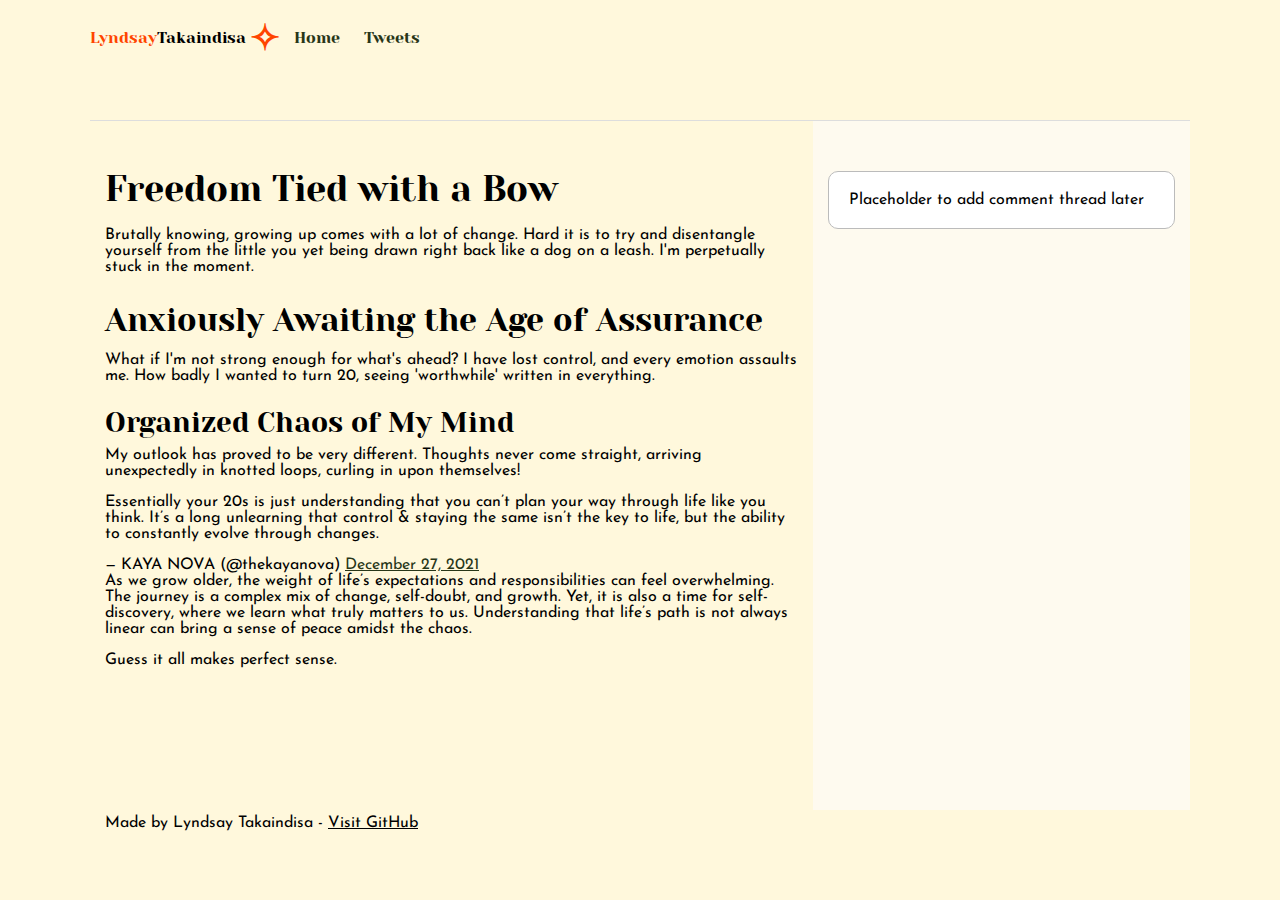
<file: css_basic/index.html>
<!DOCTYPE html>
<html lang="en">

<head>
    <meta charset="UTF-8">
    <meta name="viewport" content="width=device-width, initial-scale=1.0">
    <title>Is this part of growing up??</title>
    <link href="base.css" rel="stylesheet">
    <link href="styles.css" rel="stylesheet">
</head>

<body class="works_on_smartphone">
    <header>
        <ul>
            <li class="logo-text"><span>Lyndsay</span>Takaindisa</li>
            <li class="logo">&#10023;</li>
            <li><a href="index.html">Home</a></li>
            <li><a href="tweets.html">Tweets</a></li>
        </ul>
    </header>

    <main>
        <article>
            <h1>Freedom Tied with a Bow</h1>
            <p>
                Brutally knowing, growing up comes with a lot of change. Hard it is to try and disentangle yourself 
                from the little you yet being drawn right back like a dog on a leash. I'm perpetually stuck in the moment.
            </p>

            <h2>Anxiously Awaiting the Age of Assurance</h2>
            <p>
                What if I'm not strong enough for what's ahead? I have lost control, and every emotion assaults me. 
                How badly I wanted to turn 20, seeing 'worthwhile' written in everything.
            </p>

            <h3>Organized Chaos of My Mind</h3>
            <p>
                My outlook has proved to be very different. Thoughts never come straight, arriving unexpectedly in knotted loops, 
                curling in upon themselves!
            </p>

            <blockquote class="twitter-tweet"><p lang="en" dir="ltr">Essentially your 20s is just understanding that you can’t plan your way through life like you think. It’s a long unlearning that control &amp; staying the same isn’t the key to life, but the ability to constantly evolve through changes.</p>&mdash; KAYA NOVA (@thekayanova) <a href="https://twitter.com/thekayanova/status/1475532644859490318?ref_src=twsrc%5Etfw">December 27, 2021</a></blockquote> <script async src="https://platform.twitter.com/widgets.js" charset="utf-8"></script>
            
            <p>
                As we grow older, the weight of life’s expectations and responsibilities can feel overwhelming.
                The journey is a complex mix of change, self-doubt, and growth. Yet, it is also a time for self-discovery,
                where we learn what truly matters to us. Understanding that life’s path is not always linear can bring a 
                sense of peace amidst the chaos.
            </p>
            
            <p>Guess it all makes perfect sense.</p>

          
        </article>

        <aside>
            <p>Placeholder to add comment thread later</p>
        </aside>
    </main>

    <footer>
        <p>
            Made by Lyndsay Takaindisa - <a href="https://github.com/lyndsaytakaindisa/My_First_Portfolio" target="_blank">Visit GitHub</a>
        </p>
    </footer>
</body>

</html>
</file>
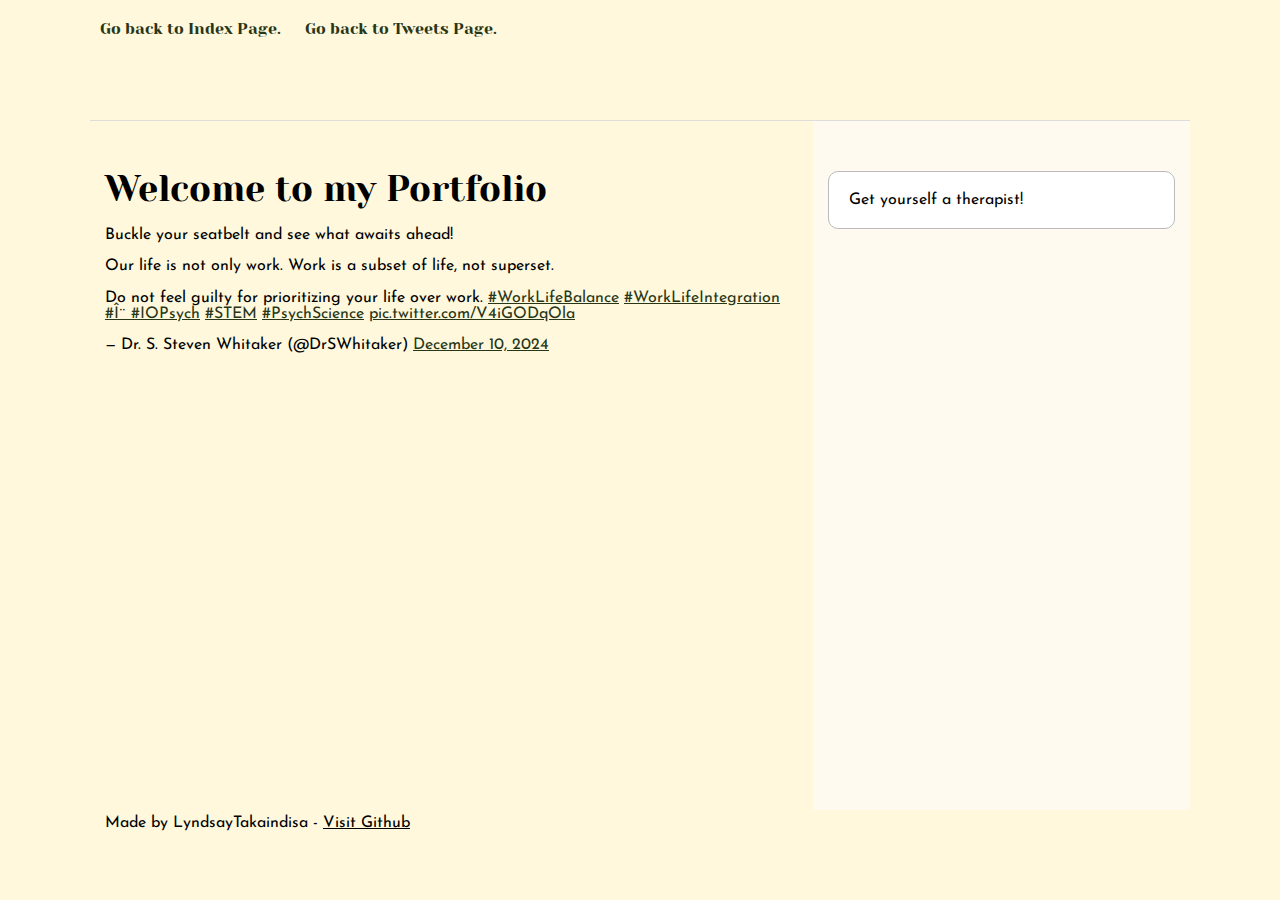
<file: css_basic/tweets.html>
<!DOCTYPE html>
<html lang="en">
<head>

        <title>My First Portfolio </title>
        <link href="base.css" rel="stylesheet">
        <link href="styles.css" rel="stylesheet">
    
</head>
<body>
    <header>
        <nav>
            <ul>
                <li><a href="index.html">Go back to Index Page.</a></li>
                <li><a href="tweets.html">Go back to Tweets Page.</a></li>
            </ul>
        </nav>
    </header>
    <main>
        <article>
            <h1>Welcome to my Portfolio</h1>
            <p>Buckle your seatbelt and see what awaits ahead!</p>
            <blockquote class="twitter-tweet" data-media-max-width="560"><p lang="en" dir="ltr">
                Our life is not only work. Work is a subset of life, not superset.<br><br>
                Do not feel guilty for prioritizing your life over work.
                <a href="https://twitter.com/hashtag/WorkLifeBalance?src=hash&amp;ref_src=twsrc%5Etfw">
                #WorkLifeBalance</a> <a href="https://twitter.com/hashtag/WorkLifeIntegration?src=hash&amp;ref_src=twsrc%5Etfw">
                #WorkLifeIntegration</a> <a href="https://twitter.com/hashtag/%CE%A8?src=hash&amp;ref_src=twsrc%5Etfw">#Ψ
                </a> <a href="https://twitter.com/hashtag/IOPsych?src=hash&amp;ref_src=twsrc%5Etfw">#IOPsych</a> 
                <a href="https://twitter.com/hashtag/STEM?src=hash&amp;ref_src=twsrc%5Etfw">#STEM</a> 
                <a href="https://twitter.com/hashtag/PsychScience?src=hash&amp;ref_src=twsrc%5Etfw">#PsychScience</a> 
                <a href="https://t.co/V4iGODqOla">pic.twitter.com/V4iGODqOla</a></p>&mdash; Dr. S. Steven Whitaker (@DrSWhitaker) 
                <a href="https://twitter.com/DrSWhitaker/status/1866499655556886610?ref_src=twsrc%5Etfw">December 10, 2024</a></blockquote> 
                <script async src="https://platform.twitter.com/widgets.js" charset="utf-8"></script>
    
        </article>
        <aside>
            <p>Get yourself a therapist!</p>
        </aside>
    </main>
    <footer>
        <p>Made by LyndsayTakaindisa - <a href="https://github.com/lyndsaytakaindisa/My_First_Portfolio/blob/main/html_basic/tweets.html" target ="_blank">Visit Github</a></p>
    </footer>
</body>
</html>
</file>
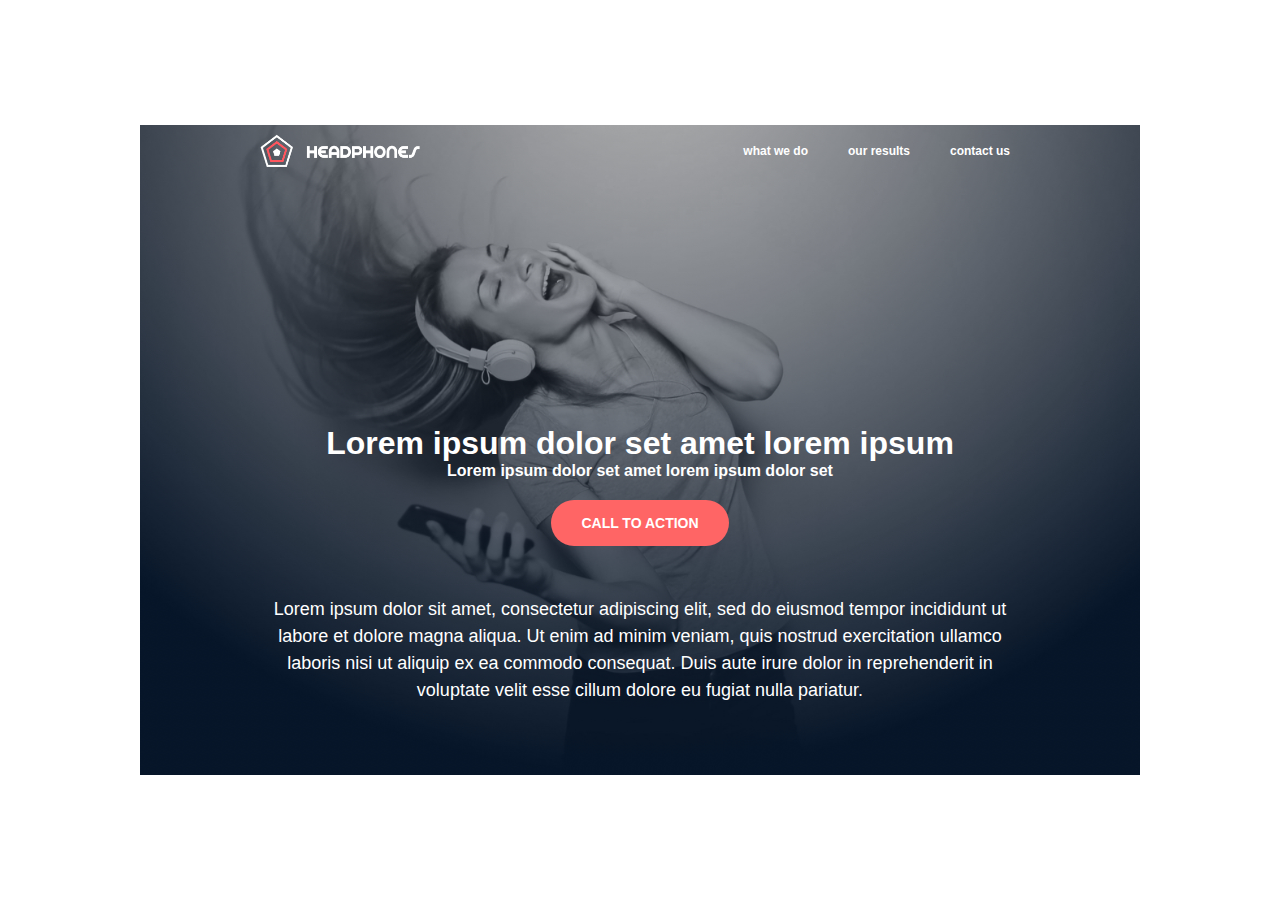
<file: headphones/0-index.html>
<!DOCTYPE html>
<html lang="en">
<head>
    <meta charset="UTF-8">
    <meta name="viewport" content="width=device-width, initial-scale=1.0">
    <title>HEADPHONES COMPANY</title>
    <link rel="stylesheet" href="0-styles.css">
</head>
<body>
    <div class="background_image">
        <header>
        
            <nav>
                <input type="checkbox" id="check">
                <label for="check" class="menu_icon"><i class="fa fa-bars"></i></label>
                <label for="check" class="exit"><i class="fa fa-times"></i></label>
                <img src="images/logo_headphones.png" alt="logo" >
                <ul class="navigation">
                    <li><a href="#">what we do</a></li>
                    <li><a href="#">our results</a></li>
                    <li><a href="#">contact us</a></li>
                    
                </ul>
            </nav>
        
        </header>
    <main>
        <section class="main">
            <h1>Lorem ipsum dolor set amet lorem ipsum</h1>
            <h6>Lorem ipsum dolor set amet lorem ipsum dolor set</h6>
            <button>CALL TO ACTION</button>
            <p>Lorem ipsum dolor sit amet, consectetur adipiscing elit, sed do eiusmod tempor incididunt ut <br>
               labore et dolore magna aliqua. Ut enim ad minim veniam, quis nostrud exercitation ullamco <br>
               laboris nisi ut aliquip ex ea commodo consequat. Duis aute irure dolor in reprehenderit in <br>
               voluptate velit esse cillum dolore eu fugiat nulla pariatur.</p>
        </section>
    </div>     
    </main>
    <footer>
      
    </footer>
</body>
</html>
</file>
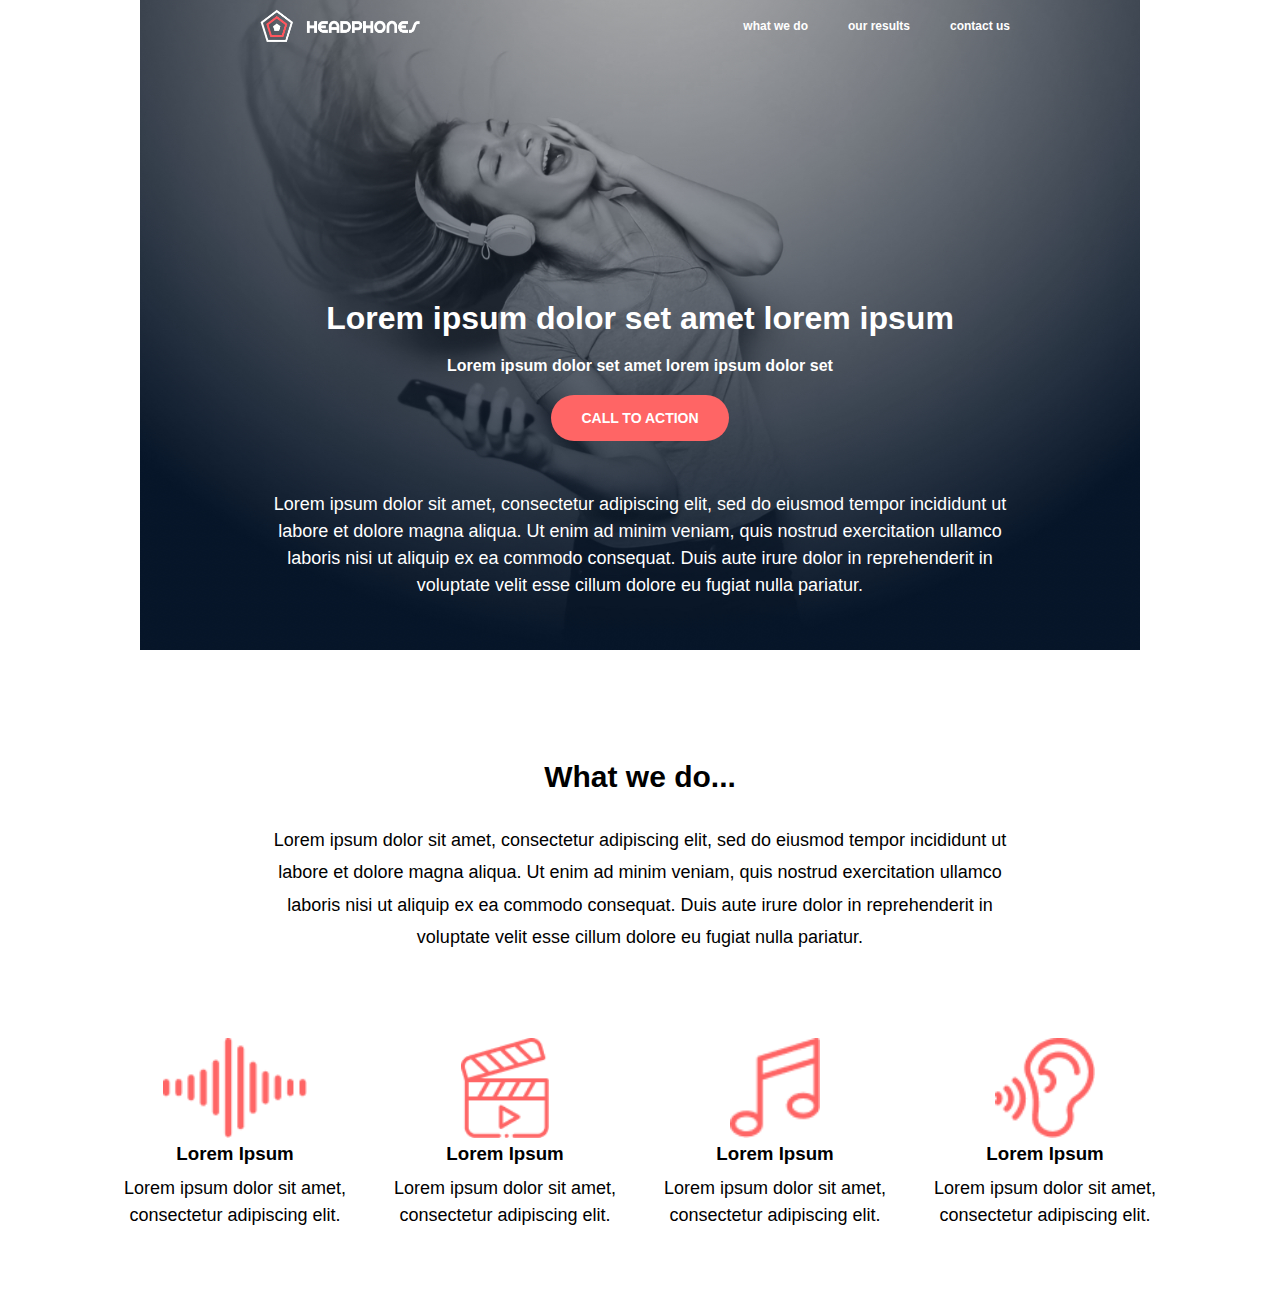
<file: headphones/1-index.html>
<!DOCTYPE html>
<html lang="en">
<head>
    <meta charset="UTF-8">
    <meta name="viewport" content="width=device-width, initial-scale=1.0">
    <title>HEADPHONES COMPANY</title>
    <link rel="stylesheet" href="1-styles.css">
</head>
<body>
    <div class="background_image">
        <header>
        
            <nav>
                <input type="checkbox" id="check">
                <label for="check" class="menu_icon"><i class="fa fa-bars"></i></label>
                <label for="check" class="exit"><i class="fa fa-times"></i></label>
                <img src="images/logo_headphones.png" alt="logo">
                <ul class="navigation">
                    <li><a href="#what_we_do">what we do</a></li>
                    <li><a href="#our_results">our results</a></li>
                    <li><a href="#contact_us">contact us</a></li>
                </ul>
            </nav>
        
        </header>
    <main>
        <section class="main">
            <h1>Lorem ipsum dolor set amet lorem ipsum</h1>
            <h6>Lorem ipsum dolor set amet lorem ipsum dolor set</h6>
            <button>CALL TO ACTION</button>
            <p>Lorem ipsum dolor sit amet, consectetur adipiscing elit, sed do eiusmod tempor incididunt ut <br>
               labore et dolore magna aliqua. Ut enim ad minim veniam, quis nostrud exercitation ullamco <br>
               laboris nisi ut aliquip ex ea commodo consequat. Duis aute irure dolor in reprehenderit in <br>
               voluptate velit esse cillum dolore eu fugiat nulla pariatur.</p>
        </section>
    </div>
        <section class="what_we_do" id="what_we_do">
            <h1>What we do...</h1>
            <p>Lorem ipsum dolor sit amet, consectetur adipiscing elit, sed do eiusmod tempor incididunt ut <br>
               labore et dolore magna aliqua. Ut enim ad minim veniam, quis nostrud exercitation ullamco <br>
               laboris nisi ut aliquip ex ea commodo consequat. Duis aute irure dolor in reprehenderit in <br>
               voluptate velit esse cillum dolore eu fugiat nulla pariatur.</p>
               <div class="icons">
                <div class="icon1">
                    <img src="images/sound-frecuency.png" alt="">
                    <h3>Lorem Ipsum</h3>
                    <p>Lorem ipsum dolor sit amet,<br> consectetur adipiscing elit.</p>
                </div>
                <div  class="icon2">
                    <img src="images/video.png" alt="">
                    <h3>Lorem Ipsum</h3>
                    <p>Lorem ipsum dolor sit amet, <br> consectetur adipiscing elit.</p>
                </div>
                <div class="icon3">
                    <img src="images/music.png" alt="">
                    <h3>Lorem Ipsum</h3>
                    <p>Lorem ipsum dolor sit amet,<br> consectetur adipiscing elit.</p>
                </div>
                <div class="icon4">
                    <img src="images/hearing.png" alt="">
                    <h3>Lorem Ipsum</h3>
                    <p>Lorem ipsum dolor sit amet,<br> consectetur adipiscing elit.</p>
                </div>
            </div>
            
        </section>
        
    </main>
    <footer>
    </footer>
</body>
</html>
</file>
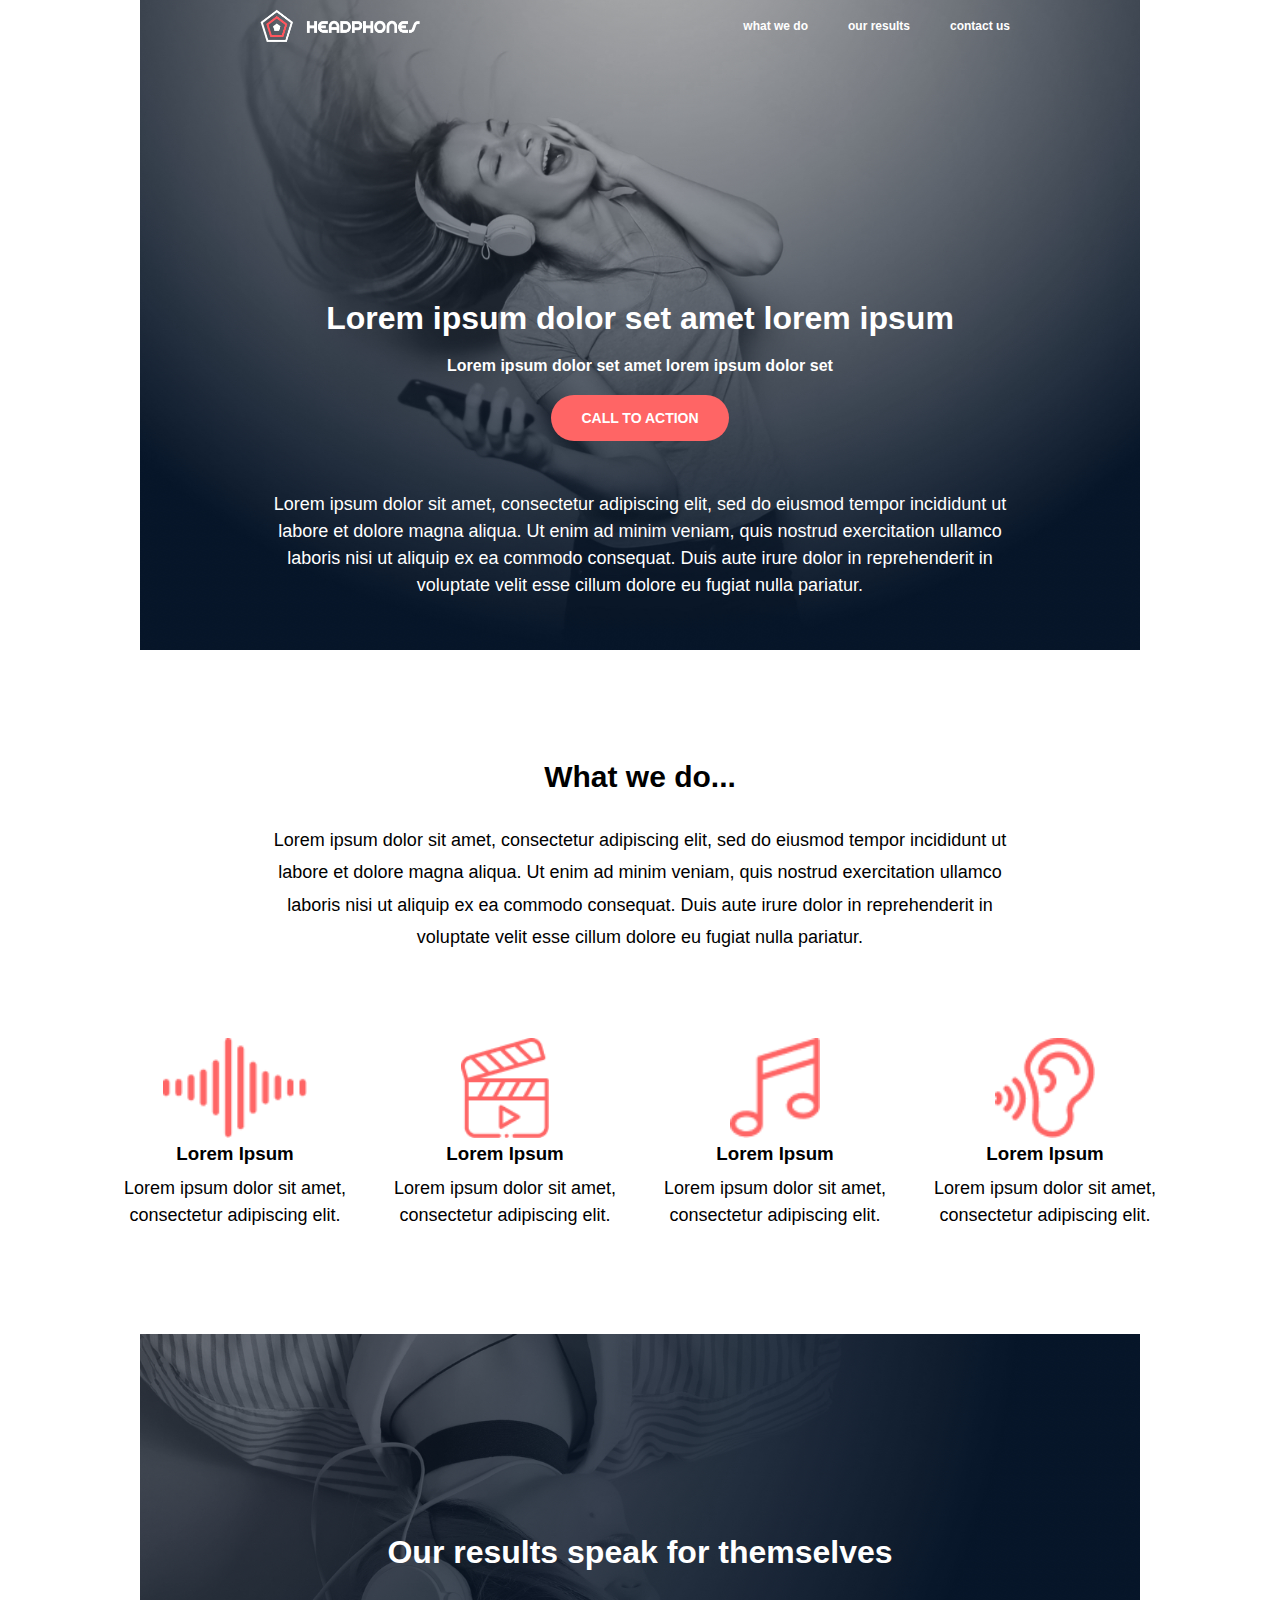
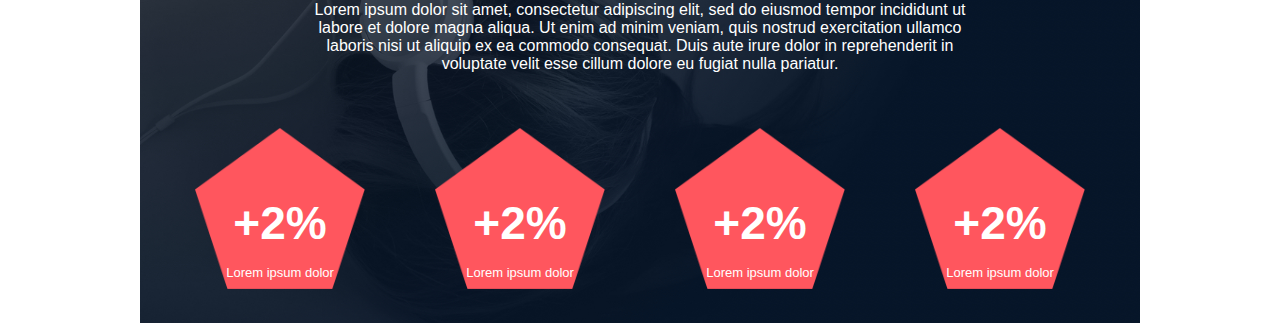
<file: headphones/2-index.html>
<!DOCTYPE html>
<html lang="en">
<head>
    <meta charset="UTF-8">
    <meta name="viewport" content="width=device-width, initial-scale=1.0">
    <title>HEADPHONES COMPANY</title>
    <link rel="stylesheet" href="2-styles.css">
</head>
<body>
    <div class="background_image">
        <header>
        
            <nav>
                <input type="checkbox" id="check">
                <label for="check" class="menu_icon"><i class="fa fa-bars"></i></label>
                <label for="check" class="exit"><i class="fa fa-times"></i></label>
                <img src="images/logo_headphones.png" alt="logo">
                <ul class="navigation">
                    <li><a href="#what_we_do">what we do</a></li>
                    <li><a href="#our_results">our results</a></li>
                    <li><a href="#contact_us">contact us</a></li>
                </ul>
            </nav>
        
        </header>
    <main>
        <section class="main">
            <h1>Lorem ipsum dolor set amet lorem ipsum</h1>
            <h6>Lorem ipsum dolor set amet lorem ipsum dolor set</h6>
            <button>CALL TO ACTION</button>
            <p>Lorem ipsum dolor sit amet, consectetur adipiscing elit, sed do eiusmod tempor incididunt ut <br>
               labore et dolore magna aliqua. Ut enim ad minim veniam, quis nostrud exercitation ullamco <br>
               laboris nisi ut aliquip ex ea commodo consequat. Duis aute irure dolor in reprehenderit in <br>
               voluptate velit esse cillum dolore eu fugiat nulla pariatur.</p>
        </section>
    </div>
        <section class="what_we_do" id="what_we_do">
            <h1>What we do...</h1>
            <p>Lorem ipsum dolor sit amet, consectetur adipiscing elit, sed do eiusmod tempor incididunt ut <br>
               labore et dolore magna aliqua. Ut enim ad minim veniam, quis nostrud exercitation ullamco <br>
               laboris nisi ut aliquip ex ea commodo consequat. Duis aute irure dolor in reprehenderit in <br>
               voluptate velit esse cillum dolore eu fugiat nulla pariatur.</p>
               <div class="icons">
                <div class="icon1">
                    <img src="images/sound-frecuency.png" alt="">
                    <h3>Lorem Ipsum</h3>
                    <p>Lorem ipsum dolor sit amet,<br> consectetur adipiscing elit.</p>
                </div>
                <div  class="icon2">
                    <img src="images/video.png" alt="">
                    <h3>Lorem Ipsum</h3>
                    <p>Lorem ipsum dolor sit amet, <br> consectetur adipiscing elit.</p>
                </div>
                <div class="icon3">
                    <img src="images/music.png" alt="">
                    <h3>Lorem Ipsum</h3>
                    <p>Lorem ipsum dolor sit amet,<br> consectetur adipiscing elit.</p>
                </div>
                <div class="icon4">
                    <img src="images/hearing.png" alt="">
                    <h3>Lorem Ipsum</h3>
                    <p>Lorem ipsum dolor sit amet,<br> consectetur adipiscing elit.</p>
                </div>
            </div>
            
        </section>
        <section class="our_results" id="our_results">
            <h2>Our results speak for themselves</h2>
            <p>Lorem ipsum dolor sit amet, consectetur adipiscing elit, sed do eiusmod tempor incididunt ut <br>
               labore et dolore magna aliqua. Ut enim ad minim veniam, quis nostrud exercitation ullamco <br>
               laboris nisi ut aliquip ex ea commodo consequat. Duis aute irure dolor in reprehenderit in <br>
               voluptate velit esse cillum dolore eu fugiat nulla pariatur.
            </p>

            <div class="results">
                <div class="result1">
                    <img src="images/pentagone.png" alt="">
                    <h1>+2%</h1>
                    <h2>Lorem ipsum dolor</h2> 

                </div>
                <div class="result2">
                    <img src="images/pentagone.png" alt="">
                    <h1>+2%</h1>
                    <h2>Lorem ipsum dolor</h2>
                </div>
                <div class="result3">
                    <img src="images/pentagone.png" alt="">
                    <h1>+2%</h1>
                    <h2>Lorem ipsum dolor</h2>
                </div>
                <div class="result4">
                    <img src="images/pentagone.png" alt="">
                    <h1>+2%</h1>
                    <h2>Lorem ipsum dolor</h2>
                </div>
            </div>
            
        </section>
        
    </main>
    <footer>
    </footer>
</body>
</html>
</file>
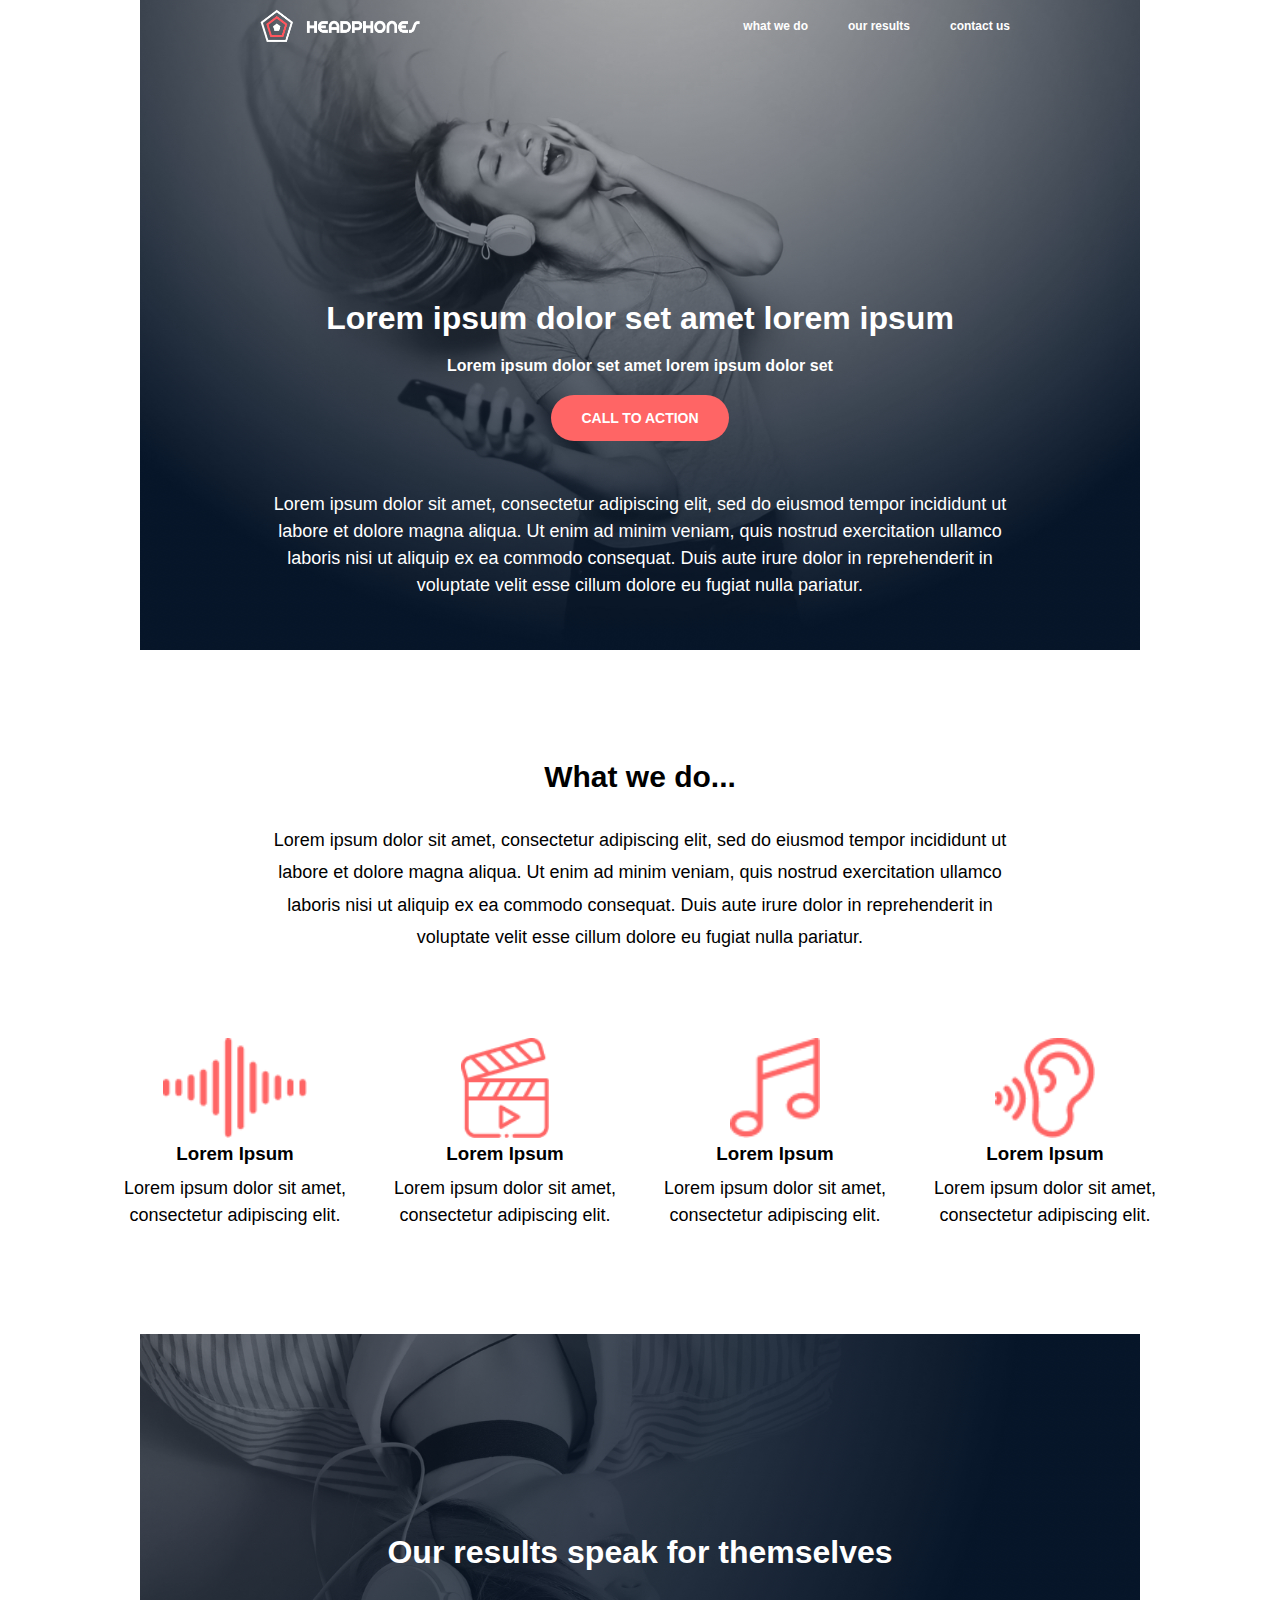
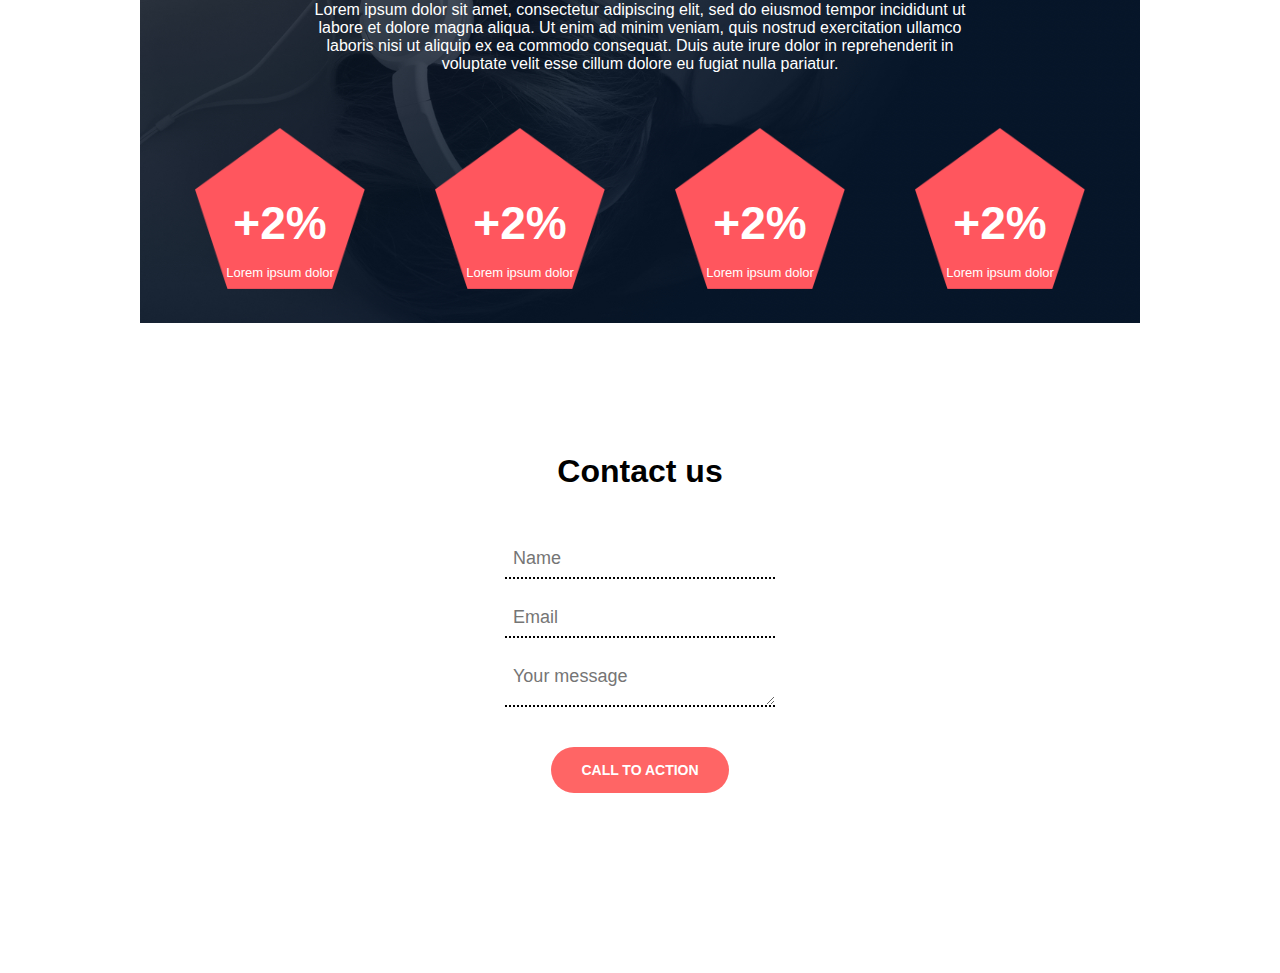
<file: headphones/3-index.html>
<!DOCTYPE html>
<html lang="en">
<head>
    <meta charset="UTF-8">
    <meta name="viewport" content="width=device-width, initial-scale=1.0">
    <title>HEADPHONES COMPANY</title>
    <link rel="stylesheet" href="3-styles.css">
</head>
<body>
    <div class="background_image">
        <header>
        
            <nav>
                <input type="checkbox" id="check">
                <label for="check" class="menu_icon"><i class="fa fa-bars"></i></label>
                <label for="check" class="exit"><i class="fa fa-times"></i></label>
                <img src="images/logo_headphones.png" alt="logo">
                <ul class="navigation">
                    <li><a href="#what_we_do">what we do</a></li>
                    <li><a href="#our_results">our results</a></li>
                    <li><a href="#contact_us">contact us</a></li>
                </ul>
            </nav>
        
        </header>
    <main>
        <section class="main">
            <h1>Lorem ipsum dolor set amet lorem ipsum</h1>
            <h6>Lorem ipsum dolor set amet lorem ipsum dolor set</h6>
            <button>CALL TO ACTION</button>
            <p>Lorem ipsum dolor sit amet, consectetur adipiscing elit, sed do eiusmod tempor incididunt ut <br>
               labore et dolore magna aliqua. Ut enim ad minim veniam, quis nostrud exercitation ullamco <br>
               laboris nisi ut aliquip ex ea commodo consequat. Duis aute irure dolor in reprehenderit in <br>
               voluptate velit esse cillum dolore eu fugiat nulla pariatur.</p>
        </section>
    </div>
        <section class="what_we_do" id="what_we_do">
            <h1>What we do...</h1>
            <p>Lorem ipsum dolor sit amet, consectetur adipiscing elit, sed do eiusmod tempor incididunt ut <br>
               labore et dolore magna aliqua. Ut enim ad minim veniam, quis nostrud exercitation ullamco <br>
               laboris nisi ut aliquip ex ea commodo consequat. Duis aute irure dolor in reprehenderit in <br>
               voluptate velit esse cillum dolore eu fugiat nulla pariatur.</p>
               <div class="icons">
                <div class="icon1">
                    <img src="images/sound-frecuency.png" alt="">
                    <h3>Lorem Ipsum</h3>
                    <p>Lorem ipsum dolor sit amet,<br> consectetur adipiscing elit.</p>
                </div>
                <div  class="icon2">
                    <img src="images/video.png" alt="">
                    <h3>Lorem Ipsum</h3>
                    <p>Lorem ipsum dolor sit amet, <br> consectetur adipiscing elit.</p>
                </div>
                <div class="icon3">
                    <img src="images/music.png" alt="">
                    <h3>Lorem Ipsum</h3>
                    <p>Lorem ipsum dolor sit amet,<br> consectetur adipiscing elit.</p>
                </div>
                <div class="icon4">
                    <img src="images/hearing.png" alt="">
                    <h3>Lorem Ipsum</h3>
                    <p>Lorem ipsum dolor sit amet,<br> consectetur adipiscing elit.</p>
                </div>
            </div>
            
        </section>
        <section class="our_results" id="our_results">
            <h2>Our results speak for themselves</h2>
            <p>Lorem ipsum dolor sit amet, consectetur adipiscing elit, sed do eiusmod tempor incididunt ut <br>
               labore et dolore magna aliqua. Ut enim ad minim veniam, quis nostrud exercitation ullamco <br>
               laboris nisi ut aliquip ex ea commodo consequat. Duis aute irure dolor in reprehenderit in <br>
               voluptate velit esse cillum dolore eu fugiat nulla pariatur.
            </p>

            <div class="results">
                <div class="result1">
                    <img src="images/pentagone.png" alt="">
                    <h1>+2%</h1>
                    <h2>Lorem ipsum dolor</h2> 

                </div>
                <div class="result2">
                    <img src="images/pentagone.png" alt="">
                    <h1>+2%</h1>
                    <h2>Lorem ipsum dolor</h2>
                </div>
                <div class="result3">
                    <img src="images/pentagone.png" alt="">
                    <h1>+2%</h1>
                    <h2>Lorem ipsum dolor</h2>
                </div>
                <div class="result4">
                    <img src="images/pentagone.png" alt="">
                    <h1>+2%</h1>
                    <h2>Lorem ipsum dolor</h2>
                </div>
            </div>
            
        </section>
        <section class="contact_us" id="contact_us">
            
            <form class="form">
                <h1>Contact us</h1>
                <input class="input" type="name" id="name"  name="name" required placeholder="Name">
                <input class="input" type="email" id="email" name="email" required  placeholder="Email">
                <textarea class="textarea" required placeholder="Your message"></textarea>
                <button>CALL TO ACTION</button>
            </form>
            
        </section>
        
    </main>
    <footer>
    </footer>
</body>
</html>
</file>
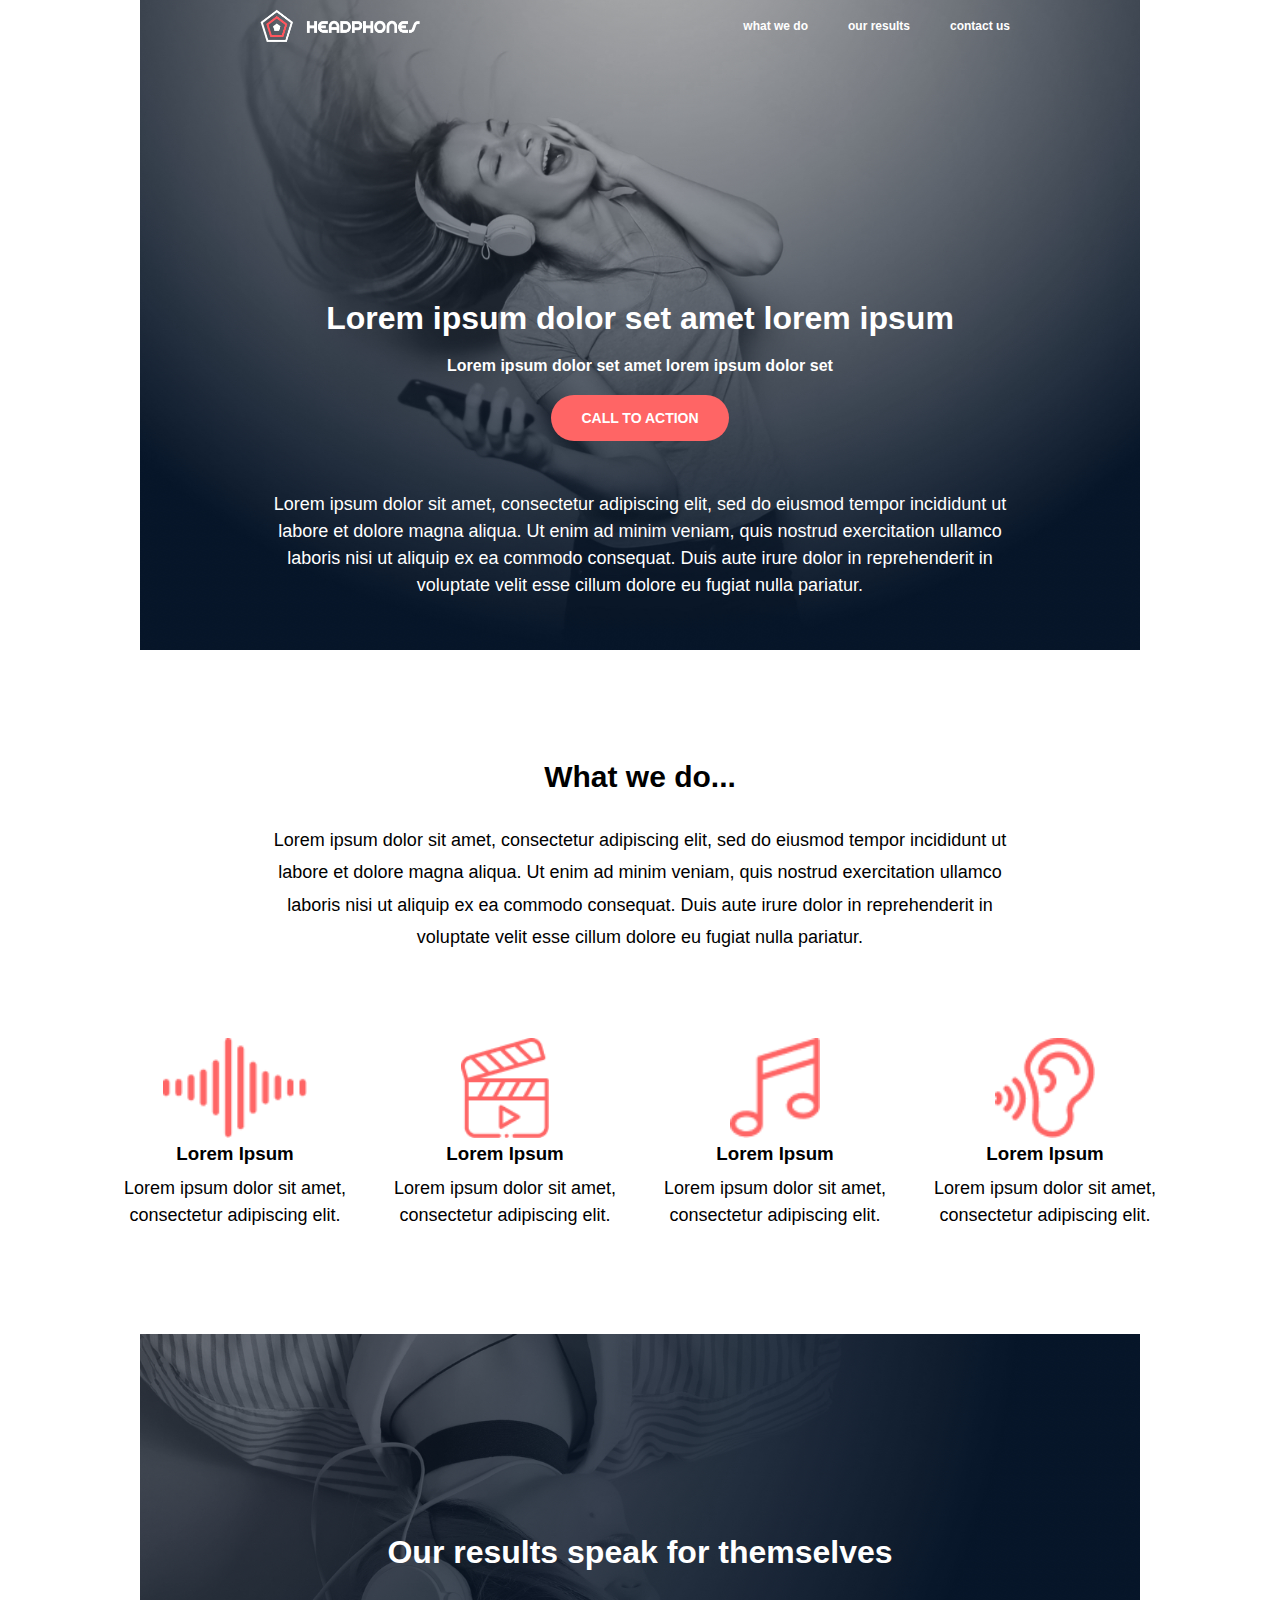
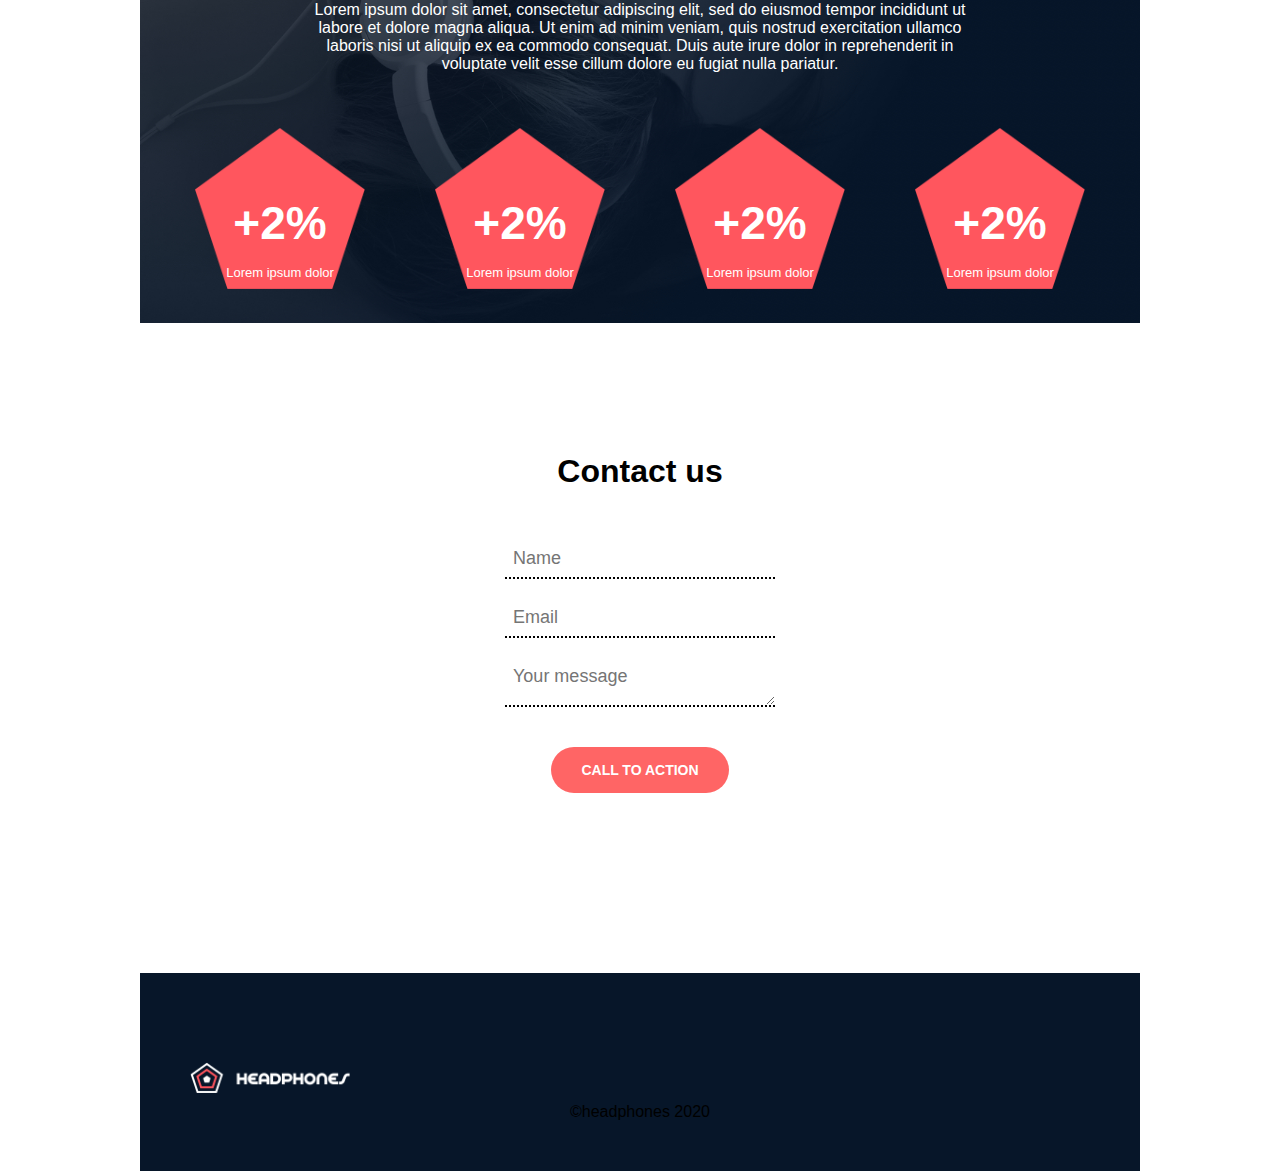
<file: headphones/4-index.html>
<!DOCTYPE html>
<html lang="en">
<head>
    <meta charset="UTF-8">
    <meta name="viewport" content="width=device-width, initial-scale=1.0">
    <title>HEADPHONES COMPANY</title>
    <link rel="stylesheet" href="4-styles.css">
</head>
<body>
    <div class="background_image">
        <header>
        
            <nav>
                <input type="checkbox" id="check">
                <label for="check" class="menu_icon"><i class="fa fa-bars"></i></label>
                <label for="check" class="exit"><i class="fa fa-times"></i></label>
                <img src="images/logo_headphones.png" alt="logo">
                <ul class="navigation">
                    <li><a href="#what_we_do">what we do</a></li>
                    <li><a href="#our_results">our results</a></li>
                    <li><a href="#contact_us">contact us</a></li>
                </ul>
            </nav>
        
        </header>
    <main>
        <section class="main">
            <h1>Lorem ipsum dolor set amet lorem ipsum</h1>
            <h6>Lorem ipsum dolor set amet lorem ipsum dolor set</h6>
            <button>CALL TO ACTION</button>
            <p>Lorem ipsum dolor sit amet, consectetur adipiscing elit, sed do eiusmod tempor incididunt ut <br>
               labore et dolore magna aliqua. Ut enim ad minim veniam, quis nostrud exercitation ullamco <br>
               laboris nisi ut aliquip ex ea commodo consequat. Duis aute irure dolor in reprehenderit in <br>
               voluptate velit esse cillum dolore eu fugiat nulla pariatur.</p>
        </section>
    </div>
        <section class="what_we_do" id="what_we_do">
            <h1>What we do...</h1>
            <p>Lorem ipsum dolor sit amet, consectetur adipiscing elit, sed do eiusmod tempor incididunt ut <br>
               labore et dolore magna aliqua. Ut enim ad minim veniam, quis nostrud exercitation ullamco <br>
               laboris nisi ut aliquip ex ea commodo consequat. Duis aute irure dolor in reprehenderit in <br>
               voluptate velit esse cillum dolore eu fugiat nulla pariatur.</p>
               <div class="icons">
                <div class="icon1">
                    <img src="images/sound-frecuency.png" alt="">
                    <h3>Lorem Ipsum</h3>
                    <p>Lorem ipsum dolor sit amet,<br> consectetur adipiscing elit.</p>
                </div>
                <div  class="icon2">
                    <img src="images/video.png" alt="">
                    <h3>Lorem Ipsum</h3>
                    <p>Lorem ipsum dolor sit amet, <br> consectetur adipiscing elit.</p>
                </div>
                <div class="icon3">
                    <img src="images/music.png" alt="">
                    <h3>Lorem Ipsum</h3>
                    <p>Lorem ipsum dolor sit amet,<br> consectetur adipiscing elit.</p>
                </div>
                <div class="icon4">
                    <img src="images/hearing.png" alt="">
                    <h3>Lorem Ipsum</h3>
                    <p>Lorem ipsum dolor sit amet,<br> consectetur adipiscing elit.</p>
                </div>
            </div>
            
        </section>
        <section class="our_results" id="our_results">
            <h2>Our results speak for themselves</h2>
            <p>Lorem ipsum dolor sit amet, consectetur adipiscing elit, sed do eiusmod tempor incididunt ut <br>
               labore et dolore magna aliqua. Ut enim ad minim veniam, quis nostrud exercitation ullamco <br>
               laboris nisi ut aliquip ex ea commodo consequat. Duis aute irure dolor in reprehenderit in <br>
               voluptate velit esse cillum dolore eu fugiat nulla pariatur.
            </p>

            <div class="results">
                <div class="result1">
                    <img src="images/pentagone.png" alt="">
                    <h1>+2%</h1>
                    <h2>Lorem ipsum dolor</h2> 

                </div>
                <div class="result2">
                    <img src="images/pentagone.png" alt="">
                    <h1>+2%</h1>
                    <h2>Lorem ipsum dolor</h2>
                </div>
                <div class="result3">
                    <img src="images/pentagone.png" alt="">
                    <h1>+2%</h1>
                    <h2>Lorem ipsum dolor</h2>
                </div>
                <div class="result4">
                    <img src="images/pentagone.png" alt="">
                    <h1>+2%</h1>
                    <h2>Lorem ipsum dolor</h2>
                </div>
            </div>
            
        </section>
        <section class="contact_us" id="contact_us">
            
            <form class="form">
                <h1>Contact us</h1>
                <input class="input" type="name" id="name"  name="name" required placeholder="Name">
                <input class="input" type="email" id="email" name="email" required  placeholder="Email">
                <textarea class="textarea" required placeholder="Your message"></textarea>
                <button>CALL TO ACTION</button>
            </form>
            
        </section>
        
    </main>
    <footer>
        <section class="footer-content">
            <div class="logo">
                <img src="images/logo_headphones.png" alt="logo">
                <div class="Icons">
                    <i class="fa-brands fa-facebook"></i>
                    <i class="fa-brands fa-twitter"></i>
                    <i class="fa-brands fa-instagram"></i>
                </div>
            </div>
            
            <div class="copyright">
                <p>©headphones 2020</p>
            </div>
        </section>
    </footer>
</body>
</html>
</file>
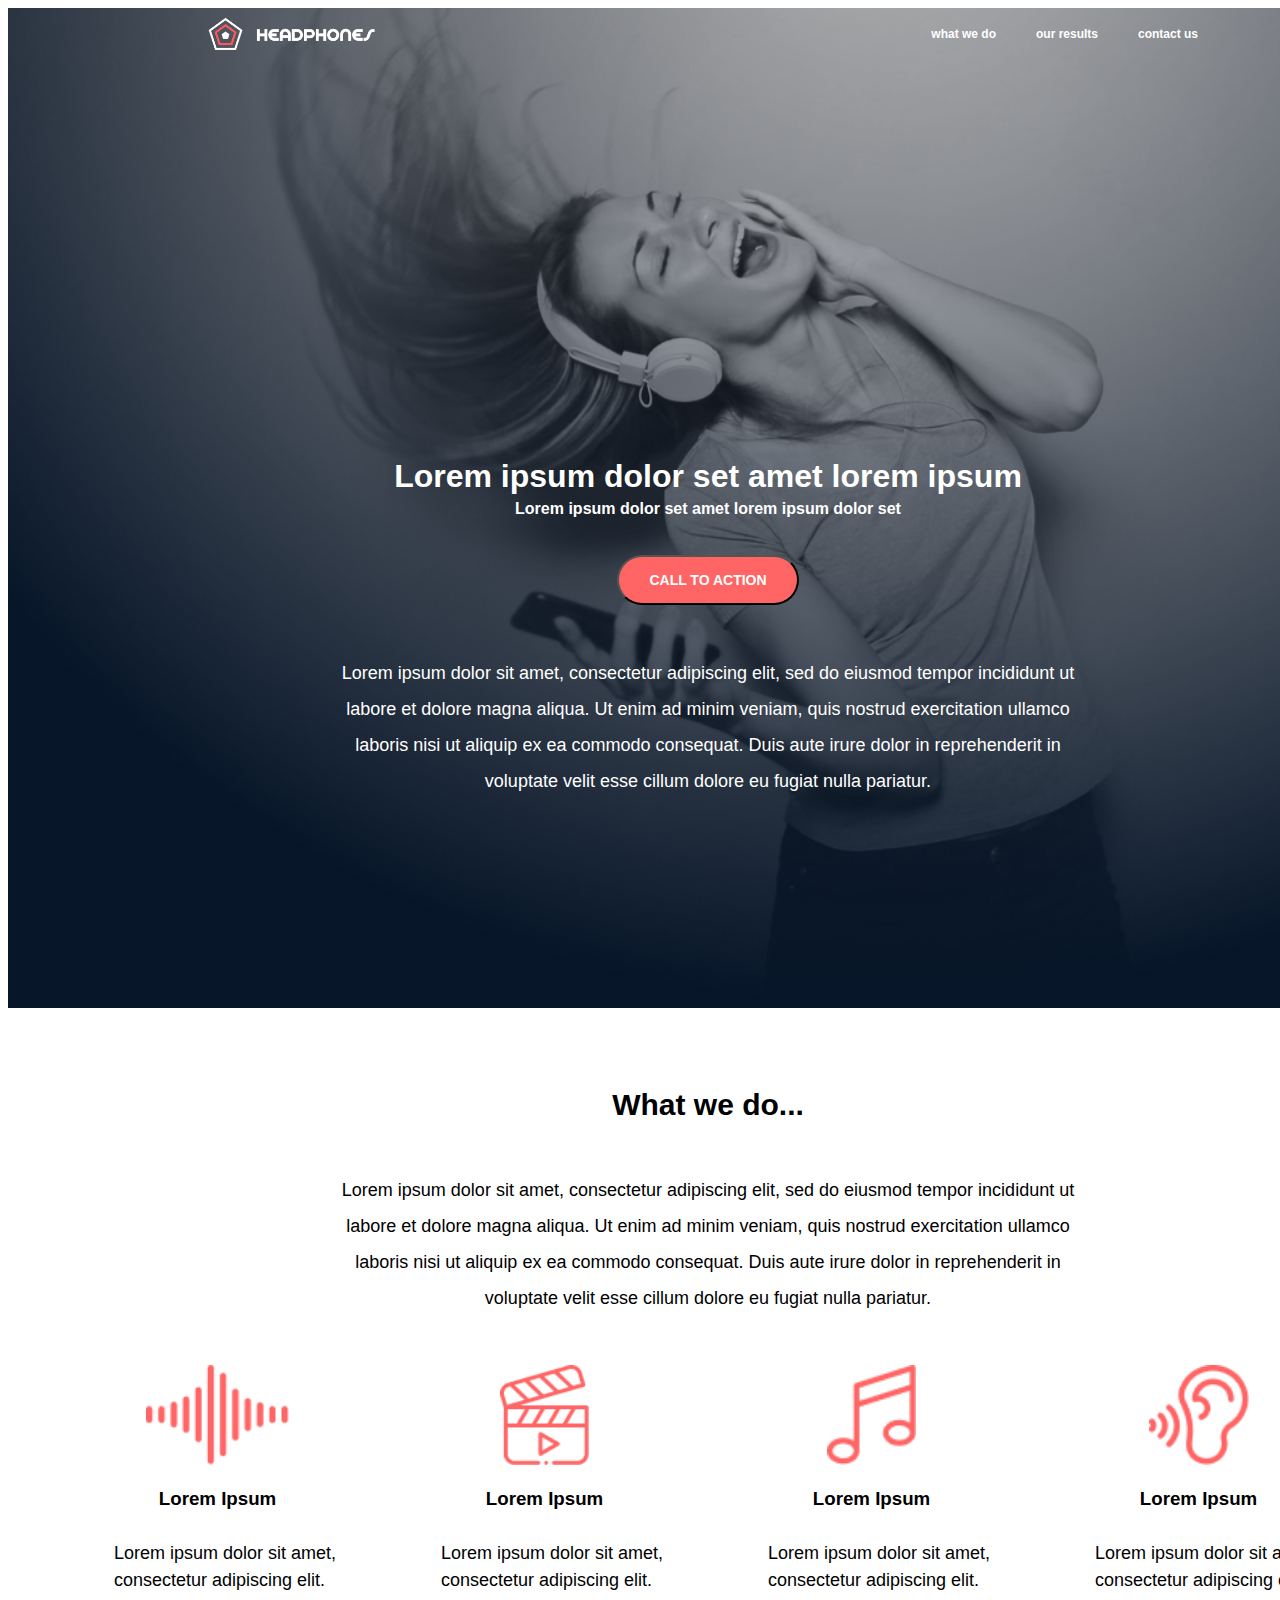
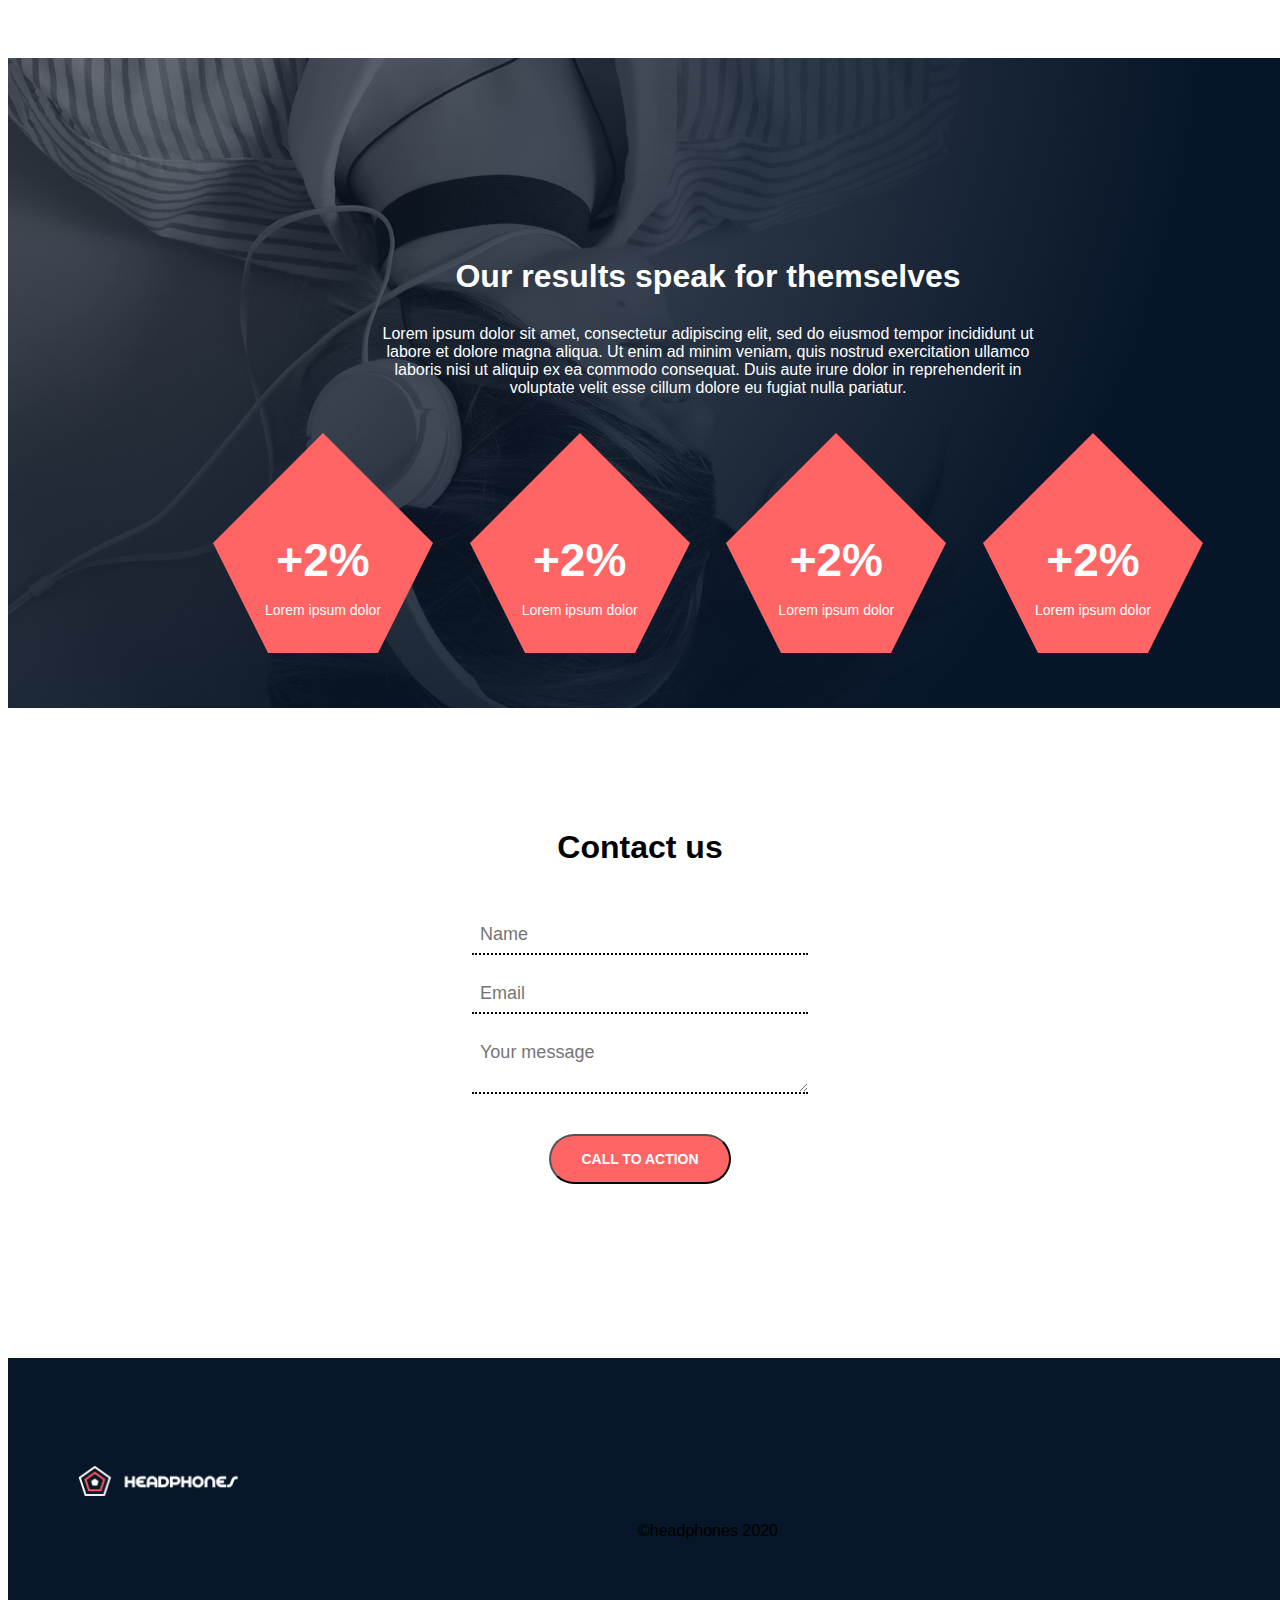
<file: headphones/6-index.html>
<!DOCTYPE html>
<html lang="en">
<head>
    <meta charset="UTF-8">
    <meta name="viewport" content="width=device-width, initial-scale=1.0">
    <title>HEADPHONES COMPANY</title>
    <link rel="stylesheet" href="6-styles.css">
</head>
<body>
    <div class="background_image">
        <header>
        
            <nav>
                <img src="images/logo_headphones.png" alt="logo">
                <ul>
                    <li><a href="#what_we_do">what we do</a></li>
                    <li><a href="#our_results">our results</a></li>
                    <li><a href="#contact_us">contact us</a></li>
                </ul>
            </nav>
        
        </header>
    <main>
        <section class="main" >
            <h1>Lorem ipsum dolor set amet lorem ipsum</h1>
            <h6>Lorem ipsum dolor set amet lorem ipsum dolor set</h6>
            <button>CALL TO ACTION</button>
            <p>Lorem ipsum dolor sit amet, consectetur adipiscing elit, sed do eiusmod tempor incididunt ut <br>
               labore et dolore magna aliqua. Ut enim ad minim veniam, quis nostrud exercitation ullamco <br>
               laboris nisi ut aliquip ex ea commodo consequat. Duis aute irure dolor in reprehenderit in <br>
               voluptate velit esse cillum dolore eu fugiat nulla pariatur.</p>
        </section>
    </div>
        <section class="what_we_do" id="what_we_do">
            <h1>What we do...</h1>
            <p>Lorem ipsum dolor sit amet, consectetur adipiscing elit, sed do eiusmod tempor incididunt ut <br>
               labore et dolore magna aliqua. Ut enim ad minim veniam, quis nostrud exercitation ullamco <br>
               laboris nisi ut aliquip ex ea commodo consequat. Duis aute irure dolor in reprehenderit in <br>
               voluptate velit esse cillum dolore eu fugiat nulla pariatur.</p>
            <div class="icons">
                <div class="icon1">
                    <img src="images/sound-frecuency.png" alt="">
                    <h3>Lorem Ipsum</h3>
                    <p>Lorem ipsum dolor sit amet,<br> consectetur adipiscing elit.</p>
                </div>
                <div class="icon2">
                    <img src="images/video.png" alt="">
                    <h3>Lorem Ipsum</h3>
                    <p>Lorem ipsum dolor sit amet,<br> consectetur adipiscing elit.</p>
                </div>
                <div class="icon3">
                    <img src="images/music.png" alt="">
                    <h3>Lorem Ipsum</h3>
                    <p>Lorem ipsum dolor sit amet,<br> consectetur adipiscing elit.</p>
                </div>
                <div class="icon4">
                    <img src="images/hearing.png" alt="">
                    <h3>Lorem Ipsum</h3>
                    <p>Lorem ipsum dolor sit amet,<br> consectetur adipiscing elit.</p>
                </div>
            </div>
        </section>
        <section class="our_results" id="our_results">
            <h2>Our results speak for themselves</h2>
            <p>Lorem ipsum dolor sit amet, consectetur adipiscing elit, sed do eiusmod tempor incididunt ut <br>
               labore et dolore magna aliqua. Ut enim ad minim veniam, quis nostrud exercitation ullamco <br>
               laboris nisi ut aliquip ex ea commodo consequat. Duis aute irure dolor in reprehenderit in <br>
               voluptate velit esse cillum dolore eu fugiat nulla pariatur.
            </p>

            <div class="results">
                
                <div class="container1">
                    <div class="pentagon">
                        
                    </div>
                    <h1>+2%</h1>
                    <h2>Lorem ipsum dolor</h2>
                
                     
                </div>
                <div class="container2">
                    <div class="pentagon">
                        
                    </div>
                
                    <h1>+2%</h1>
                    <h2>Lorem ipsum dolor</h2> 
                </div>
                <div class="container3">
                    <div class="pentagon">
                        
                    </div>
                
                    <h1>+2%</h1>
                    <h2>Lorem ipsum dolor</h2> 
                </div>
                <div class="container4">
                    <div class="pentagon">
                        
                    </div>
                
                    <h1>+2%</h1>
                    <h2>Lorem ipsum dolor</h2> 
                </div>
            </div>
            
        </section>
        <section class="contact_us" id="contact_us">
            
            <form class="form">
                <h1>Contact us</h1>
                <input class="input" type="name" id="name"  name="name" required placeholder="Name">
                <input class="input" type="email" id="email" name="email" required  placeholder="Email">
                <textarea class="textarea" required placeholder="Your message"></textarea>
                <button>CALL TO ACTION</button>
            </form>
            
        </section>
       
    </main>
    <footer>
        <section class="footer-content">
            <div class="logo">
                <img src="images/logo_headphones.png" alt="logo">
                <div class="icons">
                    <i class="fa-brands fa-facebook"></i>
                    <i class="fa-brands fa-twitter"></i>
                    <i class="fa-brands fa-instagram"></i>
                </div>
            </div>
            
            <div class="copyright">
                <p>©headphones 2020</p>
            </div>
        </section>
    </footer>
</body>
</html>
</file>
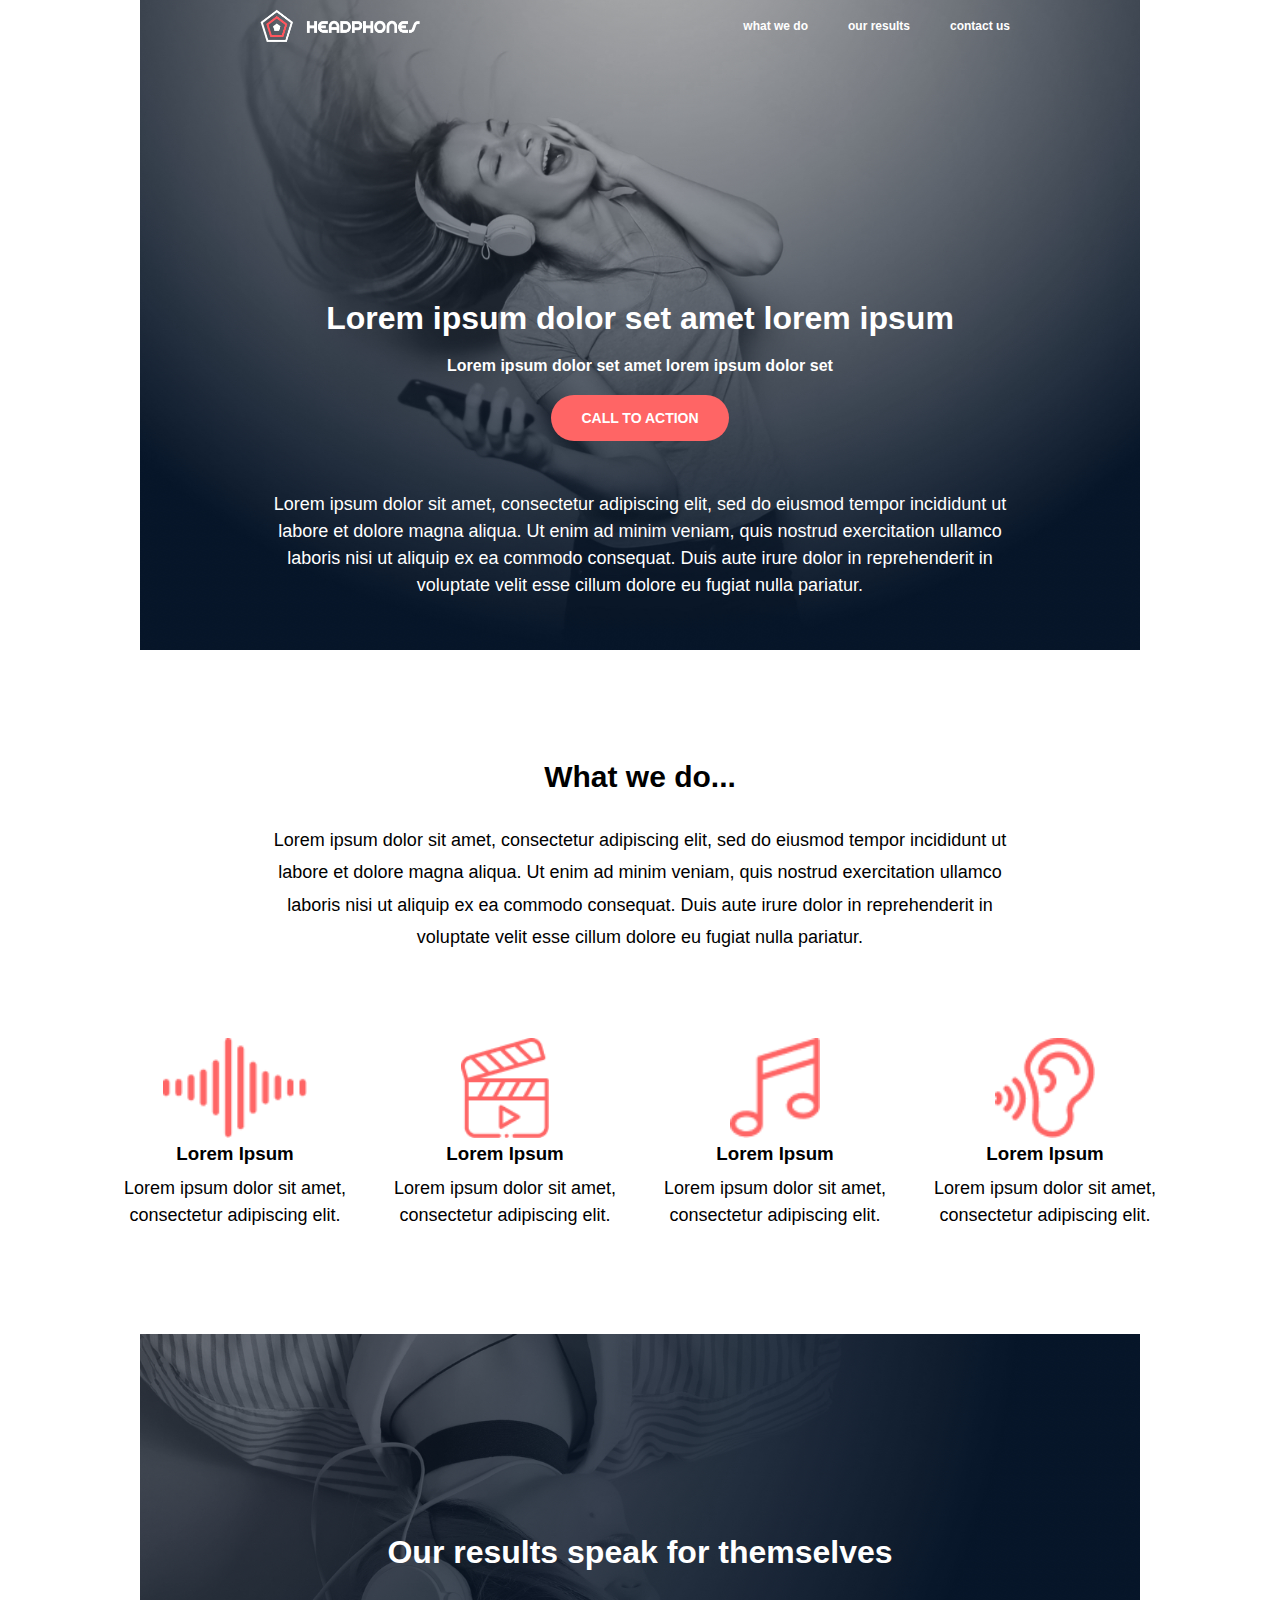
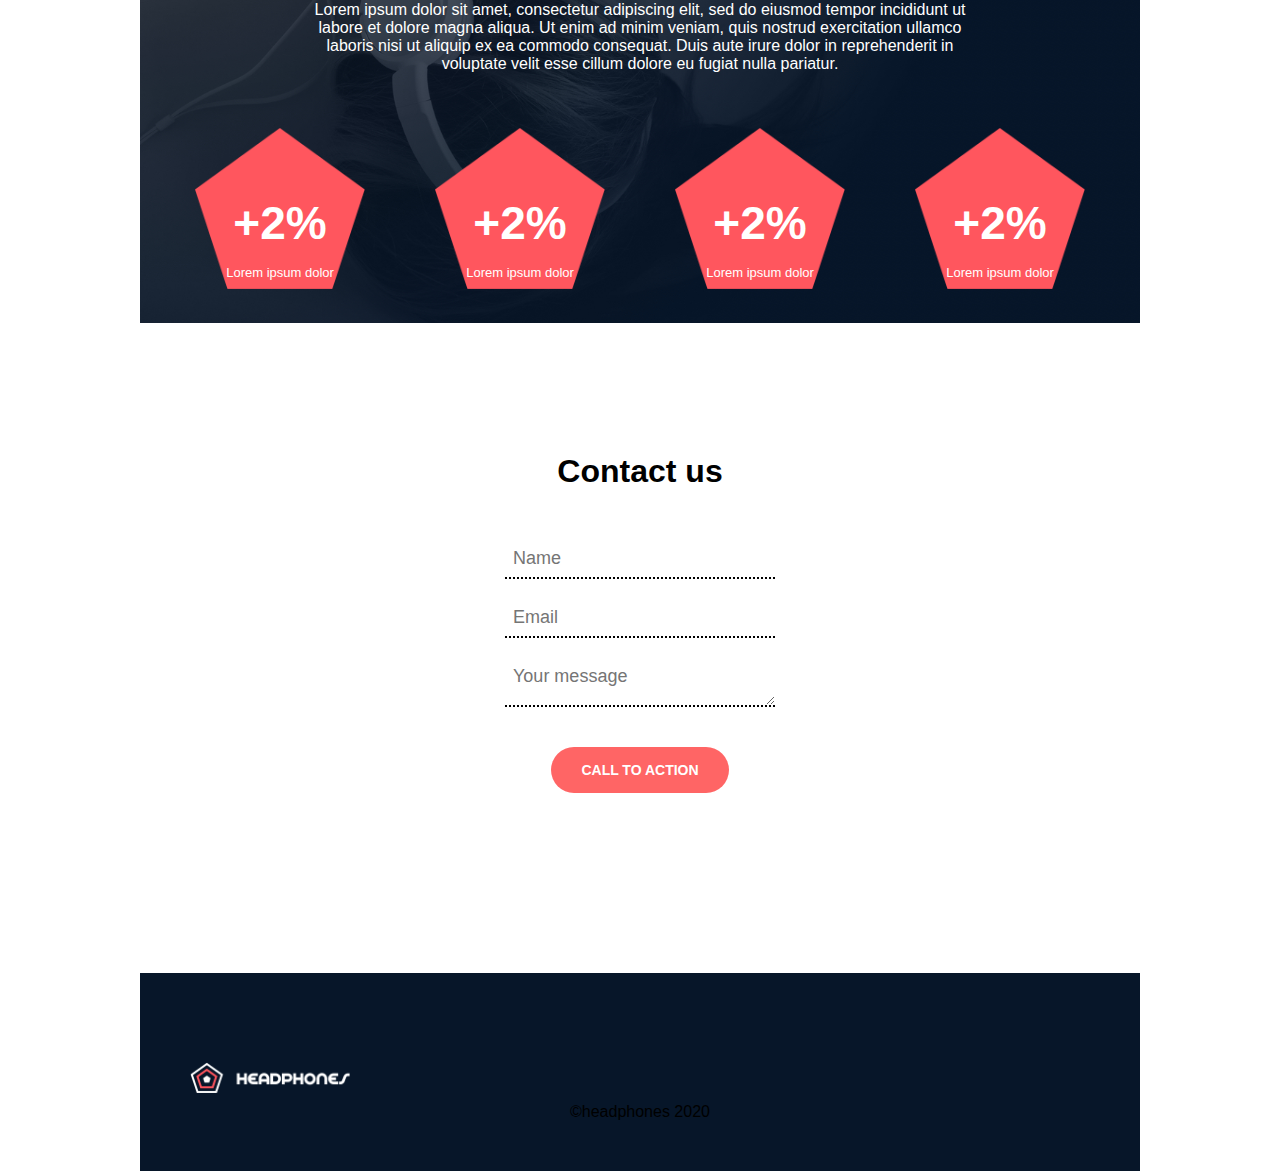
<file: headphones/7-index.html>
<!DOCTYPE html>
<html lang="en">
<head>
    <meta charset="UTF-8">
    <meta name="viewport" content="width=device-width, initial-scale=1.0">
    <title>HEADPHONES COMPANY</title>
    <link rel="stylesheet" href="7-styles.css">
</head>
<body>
    <div class="background_image">
        <header>
        
            <nav>
                <input type="checkbox" id="check">
                <label for="check" class="menu_icon"><i class="fa fa-bars"></i></label>
                <label for="check" class="exit"><i class="fa fa-times"></i></label>
                <img src="images/logo_headphones.png" alt="logo">
                <ul class="navigation">
                    <li><a href="#what_we_do">what we do</a></li>
                    <li><a href="#our_results">our results</a></li>
                    <li><a href="#contact_us">contact us</a></li>
                </ul>
            </nav>
        
        </header>
    <main>
        <section class="main">
            <h1>Lorem ipsum dolor set amet lorem ipsum</h1>
            <h6>Lorem ipsum dolor set amet lorem ipsum dolor set</h6>
            <button>CALL TO ACTION</button>
            <p>Lorem ipsum dolor sit amet, consectetur adipiscing elit, sed do eiusmod tempor incididunt ut <br>
               labore et dolore magna aliqua. Ut enim ad minim veniam, quis nostrud exercitation ullamco <br>
               laboris nisi ut aliquip ex ea commodo consequat. Duis aute irure dolor in reprehenderit in <br>
               voluptate velit esse cillum dolore eu fugiat nulla pariatur.</p>
        </section>
    </div>
        <section class="what_we_do" id="what_we_do">
            <h1>What we do...</h1>
            <p>Lorem ipsum dolor sit amet, consectetur adipiscing elit, sed do eiusmod tempor incididunt ut <br>
               labore et dolore magna aliqua. Ut enim ad minim veniam, quis nostrud exercitation ullamco <br>
               laboris nisi ut aliquip ex ea commodo consequat. Duis aute irure dolor in reprehenderit in <br>
               voluptate velit esse cillum dolore eu fugiat nulla pariatur.</p>
               <div class="icons">
                <div class="icon1">
                    <img src="images/sound-frecuency.png" alt="">
                    <h3>Lorem Ipsum</h3>
                    <p>Lorem ipsum dolor sit amet,<br> consectetur adipiscing elit.</p>
                </div>
                <div  class="icon2">
                    <img src="images/video.png" alt="">
                    <h3>Lorem Ipsum</h3>
                    <p>Lorem ipsum dolor sit amet, <br> consectetur adipiscing elit.</p>
                </div>
                <div class="icon3">
                    <img src="images/music.png" alt="">
                    <h3>Lorem Ipsum</h3>
                    <p>Lorem ipsum dolor sit amet,<br> consectetur adipiscing elit.</p>
                </div>
                <div class="icon4">
                    <img src="images/hearing.png" alt="">
                    <h3>Lorem Ipsum</h3>
                    <p>Lorem ipsum dolor sit amet,<br> consectetur adipiscing elit.</p>
                </div>
            </div>
            
        </section>
        <section class="our_results" id="our_results">
            <h2>Our results speak for themselves</h2>
            <p>Lorem ipsum dolor sit amet, consectetur adipiscing elit, sed do eiusmod tempor incididunt ut <br>
               labore et dolore magna aliqua. Ut enim ad minim veniam, quis nostrud exercitation ullamco <br>
               laboris nisi ut aliquip ex ea commodo consequat. Duis aute irure dolor in reprehenderit in <br>
               voluptate velit esse cillum dolore eu fugiat nulla pariatur.
            </p>

            <div class="results">
                <div class="result1 animate-on-hover">
                    <img src="images/pentagone.png" alt="">
                    <h1>+2%</h1>
                    <h2>Lorem ipsum dolor</h2> 

                </div>
                <div class="result2 animate-on-hover">
                    <img src="images/pentagone.png" alt="">
                    <h1>+2%</h1>
                    <h2>Lorem ipsum dolor</h2>
                </div>
                <div class="result3 animate-on-hover">
                    <img src="images/pentagone.png" alt="">
                    <h1>+2%</h1>
                    <h2>Lorem ipsum dolor</h2>
                </div>
                <div class="result4 animate-on-hover">
                    <img src="images/pentagone.png" alt="">
                    <h1>+2%</h1>
                    <h2>Lorem ipsum dolor</h2>
                </div>
            </div>
            
        </section>
        <section class="contact_us" id="contact_us">
            
            <form class="form">
                <h1>Contact us</h1>
                <input class="input" type="name" id="name"  name="name" required placeholder="Name">
                <input class="input" type="email" id="email" name="email" required  placeholder="Email">
                <textarea class="textarea" required placeholder="Your message"></textarea>
                <button>CALL TO ACTION</button>
            </form>
            
        </section>
        
    </main>
    <footer>
        <section class="footer-content">
            <div class="logo">
                <img src="images/logo_headphones.png" alt="logo">
                <div class="Icons">
                    <i class="fa-brands fa-facebook"></i>
                    <i class="fa-brands fa-twitter"></i>
                    <i class="fa-brands fa-instagram"></i>
                </div>
            </div>
            
            <div class="copyright">
                <p>©headphones 2020</p>
            </div>
        </section>
    </footer>
</body>
</html>
</file>
<file: css_basic/base.css>
/* Importing webfonts */
/* (If you're learning CSS, you should disregard that) */

@import url(https://fonts.googleapis.com/css?family=Yeseva+One);
@import url(https://fonts.googleapis.com/css?family=Josefin+Sans:400,700,700italic,400italic);


/* CSS reset rules */

html, body {
	height: 100%;
	min-height: 100%;
}
html, body, div, span, applet, object, iframe,
h1, h2, h3, h4, h5, h6, p, blockquote, pre,
a, abbr, acronym, address, big, cite, code,
del, dfn, img, ins, kbd, q, s, samp,
small, strike, sub, sup, tt, var,
b, u, i, center,
dl, dt, dd,
fieldset, form, label, legend,
table, caption, tbody, tfoot, thead, tr, th, td,
article, aside, canvas, details, embed, 
figure, figcaption, footer, header, hgroup, 
menu, nav, output, ruby, section, summary,
time, mark, audio, video {
	margin: 0;
	padding: 0;
	border: 0;
	font-size: 100%;
	font: inherit;
	vertical-align: baseline;
}
/* HTML5 display-role reset for older browsers */
article, aside, details, figcaption, figure, 
footer, header, hgroup, menu, nav, section {
	display: block;
}
body {
	line-height: 1;
}
blockquote, q {
	quotes: none;
}
blockquote:before, blockquote:after,
q:before, q:after {
	content: '';
	content: none;
}
table {
	border-collapse: collapse;
	border-spacing: 0;
}


/* Fonts and colors */

body {
	font-family: 'Josefin Sans', serif;
	color: black;
    background-color: cornsilk;
}
h1, h2, h3, h4, h5, h6, header {
	font-family: 'Yeseva One', sans-serif;
}

header {
	border-bottom: 1px solid rgb(221,221,221);
	transition: border-bottom-color 1s ease;
}
header * {
	color: rgba(0, 0, 0, 0.8);
}


aside {
	background: #FAFAFA;
}
aside p {
	border: 1px solid #bbb;
	background: #ddd;
	color: black;
}
footer a{
    color:black;
}



/* Positioning and margins */

@media (min-width: 1100px) {
	body {
		width: 1100px;
		margin: 0 auto;
	}
}

article {
	padding: 50px 15px;
}
article > *:first-child {
	margin-top: 0;
}
aside {
	padding: 50px 15px;
    background: #fefaef;
}
header .right {
	float: right;
	margin: 0 10px 15px;
}


/* Header */
header {
	padding: 20px 0;
	height: 80px;
}
header ul {
	list-style: none;
	margin: 0;
	padding: 0;
}
header li {
	display: inline;
	vertical-align:middle;
}
header li:first-child {
	margin: 0;
}
header li a {
	margin: 0 10px;
}
header li.logo {
	font-size: 36px;
}
header a {
	text-decoration: none;
}


/* Aside */

aside p {
	border-radius: 10px;
	padding: 20px 20px;
    background: white;
    color:black;
}


/* Footer */

footer {
	padding: 5px 15px;
	height: 80px;
	color:black;
}


/* Text styles and margins */

p {
	margin-bottom: 15px;
}
h1 {
	font-size: 36px;
	margin: 40px 0 20px;
}
h2 {
	font-size: 32px;
	margin: 30px 0 15px;
}
h3 {
	font-size: 28px;
	margin: 25px 0 10px;
}
h4 {
	font-size: 20px;
	font-weight: bold;
	margin: 20px 0 10px;
}
h5 {
	font-size: 18px;
	font-weight: bold;
	margin: 15px 0 10px;
}
h6 {
	font-weight: bold;
	margin: 5px 0;
}

@media (max-width: 800px) {
  body.works_on_smartphone {
  	display: block;
  }
  body.works_on_smartphone main {
  	display: block;
  }
  header .right {
  	float: none;
  }
}
</file>
<file: css_basic/styles.css>
body{
    display:flex;
    flex-direction: column;
}

main{
    display:flex;
    flex-direction: row;
    flex: auto;
}

header .logo{
    font-size :25px;
    color:orangered;
    font-weight:600;
    transition:0.3s ease;
}
header .logo-text{
    color:black;
}
.logo-text:hover
{
    color:orangered;
    text-shadow:0 0 25px orangered,
                0 0 50px orangered;
    transform:scale(1.1);
}
span{
    color :orangered;
}

a{
    color:#283618;
}

a:hover{
    text-decoration: underline;
}

article{
    flex:2;
    overflow-y:auto;
}

aside{
    flex:1;
    overflow-y:auto;
}

footer a:hover{
    color:orangered;
}
</file>
<file: headphones/0-styles.css>
/*font for the website */
* {
    font-family: 'Source Sans Pro', sans-serif;
    margin: 0;
    padding: 0;
    box-sizing: border-box;
}

/* centering the content*/
body {
    display: flex;
    justify-content: center;
    align-items: center;
    min-height: 100vh;
    background-color: #ffffff;
    margin: 0;
}

/* background image and dimensions */
.background_image {
    background-image: url('images/headphones_hero_1.jpg');
    background-size: cover;
    background-position: center;
    width: 100%;
    max-width: 1000px;
    height: 650px;
    min-height: 650px;
}

/* Adjustments for the header */
header {
    margin-top: 20px;
    height: 50px;
    max-width: 800px; 
    margin: 0 auto;
    display: flex;
    align-items: center;
    justify-content: space-between;
    padding: 0 20px;
    position: relative;
}

/* Header content */
nav {
    display: flex;
    justify-content: space-between;
    align-items: center;
    width: 100%;
}

nav img {
    width: 160px;
    height: 33px;
}

nav ul {
    list-style: none;
    margin: 0;
    padding: 0;
    display: flex;
    gap: 20px;
    margin-left: auto;
}

nav ul li {
    margin: 0;
}

nav ul li a {
    text-decoration: none;
    color: white;
    padding: 5px 10px;
    font-weight: bold;
    font-size: 12px;
}

nav ul li a:hover {
    color: #ff6565;
    text-shadow: 0 0 25px #ff6565, 0 0 50px #ff6565;
    transform: scale(1.1);
    transition: 0.5s ease;
}

/* Main content styling */
.main {
    color: #FFFFFF;
    text-align: center;
    margin-bottom: 50px; 
    padding: 0 20px; 
    max-width: 1000px;
    margin-top:250px;

}

.main h1 {
    font-size: 32px;
    font-weight: bolder;
    display: block; 
    margin-top: 60px;
}

.main h6 {
    margin-top: 0;
    font-size: 16px;
    font-weight: bold;
    display: block;
}

.main p {
    margin-bottom: 1000px;
    font-size: 18px;
    line-height: 1.5;
    align-items: center;
    font-weight: lighter;
    text-align: center;
}

/* Call-to-action button */
.main button {
    margin: 20px auto 50px;
    padding: 15px 30px;
    font-size: 14px;
    font-weight: 600;
    border-radius: 50px;
    color: #ffffff;
    background-color: #ff6565;
    display: block;
    text-align: center;
    border: none;
    cursor: pointer;
}

.main button:hover {
    opacity: 0.9;
    text-shadow: 0 0 25px #ff6565, 0 0 50px #ff6565;
    transform: scale(1.1);
    transition: 0.5s ease;
}

.menu_icon, .exit{
    position: absolute;
    cursor:pointer;
    font-size: 1.5rem;
}
.menu_icon {
    transform: translateX(10%);
    display:none;
    left:0;

}
.exit{
    top:10px;
    left:10px;
    display:none;

}
#check{
    display:none;
}

#check:checked ~ .exit{
    display:block;
}
#check:checked ~ .menu_icon{
    display:none;
}

/* Media queries for responsiveness for different screen sizes */
@media (max-width: 1000px) {
    .background_image {
        max-width: 100%;
        padding: 0 10px;
    }

    nav ul {
        gap: 15px;
    }

    .main h1 {
        font-size: 28px;
    }

    .main p {
        font-size: 16px;
    }

    .main button {
        padding: 12px 25px;
        font-size: 12px;
    }
}

@media (max-width: 768px) {
    header {
        padding: 0 10px;
    }

    nav ul {
        gap: 10px;
        font-size: 10px;
    }

    nav img {
        width: 140px;
        height: auto;
    }

    .main h1 {
        font-size: 24px;
    }

    .main p {
        font-size: 14px;
    }

    .main button {
        padding: 10px 20px;
        font-size: 10px;
    }
}

@media (max-width: 480px) {
    /* Show menu icon*/
    .menu_icon  {
        display: block;
        margin-top: 10px;
        
    }

    /* Centering the logo */
    nav img  {
        margin-top: 5px;
        transform: translateX(70%);
        

    }

    /*navigation links */
    .navigation {
       flex-direction: column;
        align-items: center;
        justify-content: center;
        width:50%;
        height:30vh;
        position:fixed;
        top:10%;
        left:-400px;
        z-index: 100;
      
        transition: all 0.2 ease-in-out;
    }

    .navigation li {
        padding: 10px ;
    }
    #check:checked ~ .navigation{
        left :100px;
    }

    
}
</file>
<file: headphones/1-styles.css>
/*font for the website */
* {
    font-family: 'Source Sans Pro', sans-serif;
    margin: 0;
    padding: 0;
    box-sizing: border-box;
}

/* centering the content*/
body {
    display: flex;
    flex-direction: column;
    justify-content: center;
    align-items: center;
    min-height: 100vh;
    background-color: #ffffff;
    margin: 0;
}

/* background image and dimensions */
.background_image {
    background-image: url('images/headphones_hero_1.jpg');
    background-size: cover;
    background-position: center;
    width: 100%;
    max-width: 1000px;
    height: 650px;
    min-height: 650px;
}

/* Adjustments for the header */
header {
    margin-top: 20px;
    height: 50px;
    max-width: 800px; 
    margin: 0 auto;
    display: flex;
    align-items: center;
    justify-content: space-between;
    padding: 0 20px;
    position: relative;
}

/* Header content */
nav {
    display: flex;
    justify-content: space-between;
    align-items: center;
    width: 100%;
}

nav img {
    width: 160px;
    height: 33px;
}

nav ul {
    list-style: none;
    margin: 0;
    padding: 0;
    display: flex;
    gap: 20px;
    margin-left: auto;
}

nav ul li {
    margin: 0;
}

nav ul li a {
    text-decoration: none;
    color: white;
    padding: 5px 10px;
    font-weight: bold;
    font-size: 12px;
}

nav ul li a:hover {
    color: #ff6565;
    text-shadow: 0 0 25px #ff6565, 0 0 50px #ff6565;
    transform: scale(1.1);
    transition: 0.5s ease;
}

/* Main content styling */
.main {
    color: #FFFFFF;
    text-align: center;
    margin-bottom: 50px; 
    padding: 0 20px; 
    max-width: 1000px;
    margin-top:250px;

}

.main h1 {
    font-size: 32px;
    font-weight: bolder;
    display: block; 
    margin-bottom: 20px;
}

.main h6 {
    margin-top: 0;
    font-size: 16px;
    font-weight: bold;
    display: block;
}

.main p {
    margin-bottom: 1000px;
    font-size: 18px;
    line-height: 1.5;
    align-items: center;
    font-weight: lighter;
    text-align: center;
}

/* Call-to-action button */
.main button {
    margin: 20px auto 50px;
    padding: 15px 30px;
    font-size: 14px;
    font-weight: 600;
    border-radius: 50px;
    color: #ffffff;
    background-color: #ff6565;
    display: block;
    text-align: center;
    border: none;
    cursor: pointer;
}

.main button:hover {
    opacity: 0.9;
    text-shadow: 0 0 25px #ff6565, 0 0 50px #ff6565;
    transform: scale(1.1);
    transition: 0.5s ease;
}

.menu_icon, .exit{
    position: absolute;
    cursor:pointer;
    font-size: 1.5rem;
}
.menu_icon {
    transform: translateX(10%);
    display:none;
    left:0;

}
.exit{
    top:10px;
    left:10px;
    display:none;

}
#check{
    display:none;
}

#check:checked ~ .exit{
    display:block;
}
#check:checked ~ .menu_icon{
    display:none;
}

/* Media queries for responsiveness for different screen sizes */
@media (max-width: 1000px) {
    .background_image {
        max-width: 100%;
        padding: 0 10px;
    }

    nav ul {
        gap: 15px;
    }

    .main h1 {
        font-size: 28px;
    }

    .main p {
        font-size: 16px;
    }

    .main button {
        padding: 12px 25px;
        font-size: 12px;
    }
}

@media (max-width: 768px) {
    header {
        padding: 0 10px;
    }

    nav ul {
        gap: 10px;
        font-size: 10px;
    }

    nav img {
        width: 140px;
        height: auto;
    }

    .main h1 {
        font-size: 24px;
    }

    .main p {
        font-size: 14px;
    }

    .main button {
        padding: 10px 20px;
        font-size: 10px;
    }
    .what_we_do
    {
        font-size: 24px;
    }
    .icons {
        width: 472px;
        height:469px;
        gap: 10px;
        align-items: center;
    }
    /*making them two in a row*/
    .icon1, .icon2, .icon3, .icon4 {

        width: calc(50% - 15px); 
    }
}

@media (max-width: 480px) {
    /* Show menu icon*/
    .menu_icon  {
        display: block;
        margin-top: 10px;
        
    }

    /* Centering the logo */
    nav img  {
        margin-top: 5px;
        transform: translateX(70%);
        
    }

    /*navigation links */
    .navigation {
       flex-direction: column;
        align-items: center;
        justify-content: center;
        width:50%;
        height:30vh;
        position:fixed;
        top:10%;
        left:-400px;
        z-index: 100;
        transition: all 0.2 ease-in-out;
    }
    #check:checked ~ .navigation{
        left :100px;
    }

    .navigation li {
        padding: 10px ;
    }
    

    .icons {
        align-items: center;
        justify-content: center;
        flex-direction: column; /* Stack icons vertically */
        align-items:center;
        gap: 10px;
    }

    .icon1, .icon2, .icon3, .icon4 {
        width:100%;
        height:auto;
        margin:0 auto;
    }
    
}
/*--------------------------------*/
/*--------------------------------------------------------------------------------------------------------------*/
/*section for the audio equipments*/
.what_we_do{
    height:650px;
    padding:50px 20px;
    background-color: #FFFFFF;
    text-align: center;
}

.what_we_do h1{
    margin-top: 60px;
    text-align: center;
    font-size: 30px;
    font-weight: bold;
}

.what_we_do p{
    margin-top :30px;
    line-height: 1.8;
    font-size: 18px;
    font-weight: lighter;
    text-align: center;
}
.icons {
    color: black;
    width: 100%;
    max-width: 1100px;
    height: auto; 
    margin: 50px auto ;
    margin-top: 100px;
    
    justify-content: space-between;
    text-align: center;
    align-items: center;
    display: flex;
    flex-wrap: wrap;
    align-items: stretch; 
    gap:30px;
 
}

.icon1, .icon2, .icon3, .icon4 {
    width: 240px;
    text-align: center;
    margin: 0; 
    border-radius: 10px;
    display: flex;
    flex-direction: column; 
    justify-content: center; 
    height: 180px; 
}

.icon1 img, .icon2 img, .icon3 img, .icon4 img {
    max-width: 100%;
    height: 100px; 
    object-fit: contain; 
    margin-bottom: 5px;
}

.icons p{
    margin-top: 10px;
    margin-bottom: 20px;
    line-height: 1.5;
    text-align: center;
    
}
</file>
<file: headphones/2-styles.css>
/*font for the website */
* {
    font-family: 'Source Sans Pro', sans-serif;
    margin: 0;
    padding: 0;
    box-sizing: border-box;
}

/* centering the content*/
body {
    display: flex;
    flex-direction: column;
    justify-content: center;
    align-items: center;
    min-height: 100vh;
    background-color: #ffffff;
    margin: 0;
}

/* background image and dimensions */
.background_image {
    background-image: url('images/headphones_hero_1.jpg');
    background-size: cover;
    background-position: center;
    width: 100%;
    max-width: 1000px;
    height: 650px;
    min-height: 650px;
}

/* Adjustments for the header */
header {
    margin-top: 20px;
    height: 50px;
    max-width: 800px; 
    margin: 0 auto;
    display: flex;
    align-items: center;
    justify-content: space-between;
    padding: 0 20px;
    position: relative;
}

/* Header content */
nav {
    display: flex;
    justify-content: space-between;
    align-items: center;
    width: 100%;
}

nav img {
    width: 160px;
    height: 33px;
}

nav ul {
    list-style: none;
    margin: 0;
    padding: 0;
    display: flex;
    gap: 20px;
    margin-left: auto;
}

nav ul li {
    margin: 0;
}

nav ul li a {
    text-decoration: none;
    color: white;
    padding: 5px 10px;
    font-weight: bold;
    font-size: 12px;
}

nav ul li a:hover {
    color: #ff6565;
    text-shadow: 0 0 25px #ff6565, 0 0 50px #ff6565;
    transform: scale(1.1);
    transition: 0.5s ease;
}

/* Main content styling */
.main {
    color: #FFFFFF;
    text-align: center;
    margin-bottom: 50px; 
    padding: 0 20px; 
    max-width: 1000px;
    margin-top:250px;

}

.main h1 {
    font-size: 32px;
    font-weight: bolder;
    display: block; 
    margin-bottom: 20px;
}

.main h6 {
    margin-top: 0;
    font-size: 16px;
    font-weight: bold;
    display: block;
}

.main p {
    margin-bottom: 1000px;
    font-size: 18px;
    line-height: 1.5;
    align-items: center;
    font-weight: lighter;
    text-align: center;
}

/* Call-to-action button */
.main button {
    margin: 20px auto 50px;
    padding: 15px 30px;
    font-size: 14px;
    font-weight: 600;
    border-radius: 50px;
    color: #ffffff;
    background-color: #ff6565;
    display: block;
    text-align: center;
    border: none;
    cursor: pointer;
}

.main button:hover {
    opacity: 0.9;
    text-shadow: 0 0 25px #ff6565, 0 0 50px #ff6565;
    transform: scale(1.1);
    transition: 0.5s ease;
}

.menu_icon, .exit{
    position: absolute;
    cursor:pointer;
    font-size: 1.5rem;
}
.menu_icon {
    transform: translateX(10%);
    display:none;
    left:0;

}
.exit{
    top:10px;
    left:10px;
    display:none;

}
#check{
    display:none;
}

#check:checked ~ .exit{
    display:block;
}
#check:checked ~ .menu_icon{
    display:none;
}

/* Media queries for responsiveness for different screen sizes */
@media (max-width: 1000px) {
    .background_image {
        max-width: 100%;
        padding: 0 10px;
    }

    nav ul {
        gap: 15px;
    }

    .main h1 {
        font-size: 28px;
    }

    .main p {
        font-size: 16px;
    }

    .main button {
        padding: 12px 25px;
        font-size: 12px;
    }
}

@media (max-width: 768px) {
    header {
        padding: 0 10px;
    }

    nav ul {
        gap: 10px;
        font-size: 10px;
    }

    nav img {
        width: 140px;
        height: auto;
    }

    .main h1 {
        font-size: 24px;
    }

    .main p {
        font-size: 14px;
    }

    .main button {
        padding: 10px 20px;
        font-size: 10px;
    }
    .what_we_do
    {
        font-size: 24px;
    }
    .icons {
        width: 472px;
        height:469px;
        gap: 10px;
        align-items: center;
    }
    /*making them two in a row*/
    .icon1, .icon2, .icon3, .icon4 {

        width: calc(50% - 20px); 
    }
    
    .results{
        width: 400px;
        height:500px;
        gap: 10px;
        align-items: center;
        
    }
    .result1, .result2, .result3, .result4 {
        width: calc(50% - 15px);

    }


}

@media (max-width: 480px) {
    /* Show menu icon*/
    .menu_icon  {
        display: block;
        margin-top: 10px;
        
    }

    /* Centering the logo */
    nav img  {
        margin-top: 5px;
        transform: translateX(70%);
        
    }

    /*navigation links */
    .navigation {
       flex-direction: column;
        align-items: center;
        justify-content: center;
        width:50%;
        height:30vh;
        position:fixed;
        top:10%;
        left:-400px;
        z-index: 100;
        transition: all 0.2 ease-in-out;
    }
    #check:checked ~ .navigation{
        left :100px;
    }

    .navigation li {
        padding: 10px ;
    }
    

    .icons {
        align-items: center;
        flex-direction: column; /* Stack icons vertically */
        gap: 10px;
    }

    .icon1, .icon2, .icon3, .icon4 {
        width:100%;
        height:auto;
        margin:0 auto;
    }
    .results{
        align-items: center;
        flex-direction: column; /* Stack icons vertically */
        gap: 10px;

    }
    .result1, .result2, .result3, .result4 {
        width: 100%; /* Full width on very small screens */
        height: 200px; /* Reduced height for even smaller screens */
    }
  
}
/*--------------------------------*/
/*--------------------------------------------------------------------------------------------------------------*/
/*section for the audio equipments*/
.what_we_do{
    height:auto;
    padding:50px 20px;
    background-color: #FFFFFF;
    text-align: center;
}

.what_we_do h1{
    margin-top: 60px;
    text-align: center;
    font-size: 30px;
    font-weight: bold;
}

.what_we_do p{
    margin-top :30px;
    line-height: 1.8;
    font-size: 18px;
    font-weight: lighter;
    text-align: center;
}
.icons {
    color: black;
    width: 100%;
    height: auto; 
    margin: 50px auto ;
    margin-top: 100px;
    
    justify-content: space-between;
    text-align: center;
    align-items: center;
    display: flex;
    flex-wrap: wrap;
    align-items: stretch; 
    gap:30px;
 
}

.icon1, .icon2, .icon3, .icon4 {
    width: 240px;
    text-align: center;
    margin: 0; 
    border-radius: 10px;
    display: flex;
    flex-direction: column; 
    justify-content: center; 
    height: 180px; 
}

.icon1 img, .icon2 img, .icon3 img, .icon4 img {
    max-width: 100%;
    height: 100px; 
    object-fit: contain; 
    margin-bottom: 5px;
}

.icons p{
    margin-top: 10px;
    margin-bottom: 20px;
    line-height: 1.5;
    text-align: center;
    
}
/*---------------------------------------------------------------------------------------------------------------*/
/*section for our results*/
.our_results{
    background-image: url('images/headphones_hero_2.jpg');
    background-size: cover;
    display:flex;
    flex-direction:column;
    justify-content: center;
    align-items: center;
    text-align: center;
    width:100%;
    max-width: 1000px;
    height:auto;
    color:#FFFFFF;
}

.our_results h2{
    margin-top: 200px;
    margin-bottom: 0;
    font-size: 32px;
    
}

.our_results p{
    margin-top: 30px;
    
}

.results {
    color: black;
    width: 90%;
    height: auto;
    margin-top:50px;
    justify-content: space-between;
    text-align: left;
    display: flex;
    flex-wrap: wrap;
}
.result1, .result2, .result3, .result4 {
    width: 180px;
    height:200px;
    position:relative;
    padding: 5px;
    text-align: center;
    margin: 0;
    border-radius: 10px;
}

.result1 img, .result2 img, .result3 img, .result4 img {
    max-width: 100%;
    height: auto;
    margin-bottom: 0;
}

.result1 h1 , .result2 h1, .result3 h1, .result4 h1 {
    margin:0;
    position :absolute;
    top:50%;
    left:50%;
    color:white;
    transform:translate(-50%,-50%);
    font-size: 46px;
    font-weight: bold;
}

.result1 h2 , .result2 h2, .result3 h2, .result4 h2 {
    margin-top:50px;
    position :absolute;
    top:50%;
    left:50%;
    color:white;
    transform:translate(-50%,-50%);
    font-size:13px;
    width:100%;
    font-weight: normal;
    line-height: 1.5;
    
}
</file>
<file: headphones/3-styles.css>
/*font for the website */
* {
    font-family: 'Source Sans Pro', sans-serif;
    margin: 0;
    padding: 0;
    box-sizing: border-box;
}

/* centering the content*/
body {
    display: flex;
    flex-direction: column;
    justify-content: center;
    align-items: center;
    min-height: 100vh;
    background-color: #ffffff;
    margin: 0;
}

/* background image and dimensions */
.background_image {
    background-image: url('images/headphones_hero_1.jpg');
    background-size: cover;
    background-position: center;
    width: 100%;
    max-width: 1000px;
    height: 650px;
    min-height: 650px;
}

/* Adjustments for the header */
header {
    margin-top: 20px;
    height: 50px;
    max-width: 800px; 
    margin: 0 auto;
    display: flex;
    align-items: center;
    justify-content: space-between;
    padding: 0 20px;
    position: relative;
}

/* Header content */
nav {
    display: flex;
    justify-content: space-between;
    align-items: center;
    width: 100%;
}

nav img {
    width: 160px;
    height: 33px;
}

nav ul {
    list-style: none;
    margin: 0;
    padding: 0;
    display: flex;
    gap: 20px;
    margin-left: auto;
}

nav ul li {
    margin: 0;
}

nav ul li a {
    text-decoration: none;
    color: white;
    padding: 5px 10px;
    font-weight: bold;
    font-size: 12px;
}

nav ul li a:hover {
    color: #ff6565;
    text-shadow: 0 0 25px #ff6565, 0 0 50px #ff6565;
    transform: scale(1.1);
    transition: 0.5s ease;
}

/* Main content styling */
.main {
    color: #FFFFFF;
    text-align: center;
    margin-bottom: 50px; 
    padding: 0 20px; 
    max-width: 1000px;
    margin-top:250px;

}

.main h1 {
    font-size: 32px;
    font-weight: bolder;
    display: block; 
    margin-bottom: 20px;
}

.main h6 {
    margin-top: 0;
    font-size: 16px;
    font-weight: bold;
    display: block;
}

.main p {
    margin-bottom: 1000px;
    font-size: 18px;
    line-height: 1.5;
    align-items: center;
    font-weight: lighter;
    text-align: center;
}

/* Call-to-action button */
.main button {
    margin: 20px auto 50px;
    padding: 15px 30px;
    font-size: 14px;
    font-weight: 600;
    border-radius: 50px;
    color: #ffffff;
    background-color: #ff6565;
    display: block;
    text-align: center;
    border: none;
    cursor: pointer;
}

.main button:hover {
    opacity: 0.9;
    text-shadow: 0 0 25px #ff6565, 0 0 50px #ff6565;
    transform: scale(1.1);
    transition: 0.5s ease;
}

.menu_icon, .exit{
    position: absolute;
    cursor:pointer;
    font-size: 1.5rem;
}
.menu_icon {
    transform: translateX(10%);
    display:none;
    left:0;

}
.exit{
    top:10px;
    left:10px;
    display:none;

}
#check{
    display:none;
}

#check:checked ~ .exit{
    display:block;
}
#check:checked ~ .menu_icon{
    display:none;
}

/* Media queries for responsiveness for different screen sizes */
@media (max-width: 1000px) {
    .background_image {
        max-width: 100%;
        padding: 0 10px;
    }

    nav ul {
        gap: 15px;
    }

    .main h1 {
        font-size: 28px;
    }

    .main p {
        font-size: 16px;
    }

    .main button {
        padding: 12px 25px;
        font-size: 12px;
    }
}

@media (max-width: 768px) {
    header {
        padding: 0 10px;
    }

    nav ul {
        gap: 10px;
        font-size: 10px;
    }

    nav img {
        width: 140px;
        height: auto;
    }

    .main h1 {
        font-size: 24px;
    }

    .main p {
        font-size: 14px;
    }

    .main button {
        padding: 10px 20px;
        font-size: 10px;
    }
    .what_we_do
    {
        font-size: 24px;
    }
    .icons {
        width: 472px;
        height:469px;
        gap: 10px;
        align-items: center;
    }
    /*making them two in a row*/
    .icon1, .icon2, .icon3, .icon4 {

        width: calc(50% - 20px); 
    }
    
    .results{
        width: 400px;
        height:500px;
        gap: 10px;
        align-items: center;
        
    }
    .result1, .result2, .result3, .result4 {
        width: calc(50% - 15px);

    }
    .contact_us
    {
        height:auto;
    }
    .form{
        max-width: 90%;
    }



}

@media (max-width: 480px) {
    /* Show menu icon*/
    .menu_icon  {
        display: block;
        margin-top: 10px;
        
    }

    /* Centering the logo */
    nav img  {
        margin-top: 5px;
        transform: translateX(70%);
        
    }

    /*navigation links */
    .navigation {
       flex-direction: column;
        align-items: center;
        justify-content: center;
        width:50%;
        height:30vh;
        position:fixed;
        top:10%;
        left:-400px;
        z-index: 100;
        transition: all 0.2 ease-in-out;
    }
    #check:checked ~ .navigation{
        left :100px;
    }

    .navigation li {
        padding: 10px ;
    }
    

    .icons {
        align-items: center;
        flex-direction: column; /* Stack icons vertically */
        gap: 10px;
    }

    .icon1, .icon2, .icon3, .icon4 {
        width:100%;
        height:auto;
        margin:0 auto;
    }
    .results{
        align-items: center;
        flex-direction: column; /* Stack icons vertically */
        gap: 10px;

    }
    .result1, .result2, .result3, .result4 {
        width: 100%;
        height: 200px;
    }
    .contact_us {
        padding: 10px;
        height: auto;
    }

    .form {
        padding: 15px;
        max-width: 100%; 
    }

    .form h1 {
        font-size: 1.2rem; 
    }

    .input, .textarea {
        font-size: 0.9rem; 
    }

    .form button {
        padding: 10px 20px; 
        font-size: 0.9rem;
        max-width: 160px; 
    }
  
}
/*--------------------------------*/
/*--------------------------------------------------------------------------------------------------------------*/
/*section for the audio equipments*/
.what_we_do{
    height:auto;
    padding:50px 20px;
    background-color: #FFFFFF;
    text-align: center;
}

.what_we_do h1{
    margin-top: 60px;
    text-align: center;
    font-size: 30px;
    font-weight: bold;
}

.what_we_do p{
    margin-top :30px;
    line-height: 1.8;
    font-size: 18px;
    font-weight: lighter;
    text-align: center;
}
.icons {
    color: black;
    width: 100%;
    height: auto; 
    margin: 50px auto ;
    margin-top: 100px;
    
    justify-content: space-between;
    text-align: center;
    align-items: center;
    display: flex;
    flex-wrap: wrap;
    align-items: stretch; 
    gap:30px;
 
}

.icon1, .icon2, .icon3, .icon4 {
    width: 240px;
    text-align: center;
    margin: 0; 
    border-radius: 10px;
    display: flex;
    flex-direction: column; 
    justify-content: center; 
    height: 180px; 
}

.icon1 img, .icon2 img, .icon3 img, .icon4 img {
    max-width: 100%;
    height: 100px; 
    object-fit: contain; 
    margin-bottom: 5px;
}

.icons p{
    margin-top: 10px;
    margin-bottom: 20px;
    line-height: 1.5;
    text-align: center;
    
}
/*---------------------------------------------------------------------------------------------------------------*/
/*section for our results*/
.our_results{
    background-image: url('images/headphones_hero_2.jpg');
    background-size: cover;
    display:flex;
    flex-direction:column;
    justify-content: center;
    align-items: center;
    text-align: center;
    width:100%;
    max-width: 1000px;
    height:auto;
    color:#FFFFFF;
}

.our_results h2{
    margin-top: 200px;
    margin-bottom: 0;
    font-size: 32px;
    
}

.our_results p{
    margin-top: 30px;
    
}

.results {
    color: black;
    width: 90%;
    height: auto;
    margin-top:50px;
    justify-content: space-between;
    text-align: left;
    display: flex;
    flex-wrap: wrap;
}
.result1, .result2, .result3, .result4 {
    width: 180px;
    height:200px;
    position:relative;
    padding: 5px;
    text-align: center;
    margin: 0;
    border-radius: 10px;
}

.result1 img, .result2 img, .result3 img, .result4 img {
    max-width: 100%;
    height: auto;
    margin-bottom: 0;
}

.result1 h1 , .result2 h1, .result3 h1, .result4 h1 {
    margin:0;
    position :absolute;
    top:50%;
    left:50%;
    color:white;
    transform:translate(-50%,-50%);
    font-size: 46px;
    font-weight: bold;
}

.result1 h2 , .result2 h2, .result3 h2, .result4 h2 {
    margin-top:50px;
    position :absolute;
    top:50%;
    left:50%;
    color:white;
    transform:translate(-50%,-50%);
    font-size:13px;
    width:100%;
    font-weight: normal;
    line-height: 1.5;
    
}
/*---------------------------------------------------------------------------------------------------------------*/
/*section for contact_us*/
.contact_us{
    width:100%;
    height:650px;
    display:flex;
    flex-direction:column;
    justify-content: center;
    align-items: center;
    text-align: center;
    color:black;
}

.form{
    display:flex;
    flex-direction: column;
    align-items: center;
    gap:20px;
    padding:30px;
    width: 330px;
    width: 330px;
    height:450px;
   
}

.form h1{
    text-align: center;
    font-weight:bold ;
    margin-bottom: 30px;
}

.input, .textarea{
    width:100%;
    padding:8px;
    border:none;
    border-bottom: 2px dotted  black;
    color:black;
    font-size: 18px;
    outline:none;
    margin-bottom: 0;
    
    
    
}

.input:focus , .textarea:focus{
    border-bottom:2px dotted black ;
    color :black;
    
    
}

.input ::placeholder , .textarea::placeholder{
    transform: 0.2s;
   
}

.form button{
    margin: 20px auto 50px;
    padding: 15px 30px;
    font-size: 14px;
    font-weight: 600;
    border-radius: 50px;
    color: #ffffff;
    background-color: #ff6565;
    display: block;
    text-align: center;
    border: none;
    cursor: pointer;
}

.form button:hover {
    opacity:0.9;
    text-shadow: 0 0 25px #ff6565, 0 0 50px #ff6565;
    transform: scale(1.1);
    transition: 0.5s ease;
}
</file>
<file: headphones/4-styles.css>
/*font for the website */
* {
    font-family: 'Source Sans Pro', sans-serif;
    margin: 0;
    padding: 0;
    box-sizing: border-box;
}

/* centering the content*/
body {
    display: flex;
    flex-direction: column;
    justify-content: center;
    align-items: center;
    min-height: 100vh;
    background-color: #ffffff;
    margin: 0;
}

/* background image and dimensions */
.background_image {
    background-image: url('images/headphones_hero_1.jpg');
    background-size: cover;
    background-position: center;
    width: 100%;
    max-width: 1000px;
    height: 650px;
    min-height: 650px;
}

/* Adjustments for the header */
header {
    margin-top: 20px;
    height: 50px;
    max-width: 800px; 
    margin: 0 auto;
    display: flex;
    align-items: center;
    justify-content: space-between;
    padding: 0 20px;
    position: relative;
}

/* Header content */
nav {
    display: flex;
    justify-content: space-between;
    align-items: center;
    width: 100%;
}

nav img {
    width: 160px;
    height: 33px;
}

nav ul {
    list-style: none;
    margin: 0;
    padding: 0;
    display: flex;
    gap: 20px;
    margin-left: auto;
}

nav ul li {
    margin: 0;
}

nav ul li a {
    text-decoration: none;
    color: white;
    padding: 5px 10px;
    font-weight: bold;
    font-size: 12px;
}

nav ul li a:hover {
    color: #ff6565;
    text-shadow: 0 0 25px #ff6565, 0 0 50px #ff6565;
    transform: scale(1.1);
    transition: 0.5s ease;
}

/* Main content styling */
.main {
    color: #FFFFFF;
    text-align: center;
    margin-bottom: 50px; 
    padding: 0 20px; 
    max-width: 1000px;
    margin-top:250px;

}

.main h1 {
    font-size: 32px;
    font-weight: bolder;
    display: block; 
    margin-bottom: 20px;
}

.main h6 {
    margin-top: 0;
    font-size: 16px;
    font-weight: bold;
    display: block;
}

.main p {
    margin-bottom: 1000px;
    font-size: 18px;
    line-height: 1.5;
    align-items: center;
    font-weight: lighter;
    text-align: center;
}

/* Call-to-action button */
.main button {
    margin: 20px auto 50px;
    padding: 15px 30px;
    font-size: 14px;
    font-weight: 600;
    border-radius: 50px;
    color: #ffffff;
    background-color: #ff6565;
    display: block;
    text-align: center;
    border: none;
    cursor: pointer;
}

.main button:hover {
    opacity: 0.9;
    text-shadow: 0 0 25px #ff6565, 0 0 50px #ff6565;
    transform: scale(1.1);
    transition: 0.5s ease;
}

.menu_icon, .exit{
    position: absolute;
    cursor:pointer;
    font-size: 1.5rem;
}
.menu_icon {
    transform: translateX(10%);
    display:none;
    left:0;

}
.exit{
    top:10px;
    left:10px;
    display:none;

}
#check{
    display:none;
}

#check:checked ~ .exit{
    display:block;
}
#check:checked ~ .menu_icon{
    display:none;
}

/* Media queries for responsiveness for different screen sizes */
@media (max-width: 1000px) {
    .background_image {
        max-width: 100%;
        padding: 0 10px;
    }

    nav ul {
        gap: 15px;
    }

    .main h1 {
        font-size: 28px;
    }

    .main p {
        font-size: 16px;
    }

    .main button {
        padding: 12px 25px;
        font-size: 12px;
    }
}

@media (max-width: 768px) {
    header {
        padding: 0 10px;
    }

    nav ul {
        gap: 10px;
        font-size: 10px;
    }

    nav img {
        width: 140px;
        height: auto;
    }

    .main h1 {
        font-size: 24px;
    }

    .main p {
        font-size: 14px;
    }

    .main button {
        padding: 10px 20px;
        font-size: 10px;
    }
    .what_we_do
    {
        font-size: 24px;
    }
    .icons {
        width: 472px;
        height:469px;
        gap: 10px;
        align-items: center;
    }
    /*making them two in a row*/
    .icon1, .icon2, .icon3, .icon4 {

        width: calc(50% - 20px); 
    }
    
    .results{
        width: 400px;
        height:500px;
        gap: 10px;
        align-items: center;
        
    }
    .result1, .result2, .result3, .result4 {
        width: calc(50% - 15px);

    }
    .contact_us
    {
        height:auto;
    }
    .form{
        max-width: 90%;
    }
    .footer{
        width:100%;
        flex-direction: column;
        justify-content: center;
        align-items: center;
    }
    .footer-content{
        width:100%;
        text-align: center;
    }
    .logo {
        width: 100%; 
        margin-bottom: 20px; 
        justify-content: center;
    }
    .Icons{
        width:100%;
        justify-content: space-around;
    }
    .Icons i {
        width: 40px;
        height: 40px; 
        font-size: 24px; 
        text-align: center; 
    }
    .copyright{
        font-size: 0.8rem;
    }



}

@media (max-width: 480px) {
    /* Show menu icon*/
    .menu_icon  {
        display: block;
        margin-top: 10px;
        
    }

    /* Centering the logo */
    nav img  {
        margin-top: 5px;
        transform: translateX(70%);
        
    }

    /*navigation links */
    .navigation {
       flex-direction: column;
        align-items: center;
        justify-content: center;
        width:50%;
        height:30vh;
        position:fixed;
        top:10%;
        left:-400px;
        z-index: 100;
        transition: all 0.2 ease-in-out;
    }
    #check:checked ~ .navigation{
        left :100px;
    }

    .navigation li {
        padding: 10px ;
    }
    

    .icons {
        align-items: center;
        flex-direction: column; /* Stack icons vertically */
        gap: 10px;
    }

    .icon1, .icon2, .icon3, .icon4 {
        width:100%;
        height:auto;
        margin:0 auto;
    }
    .results{
        align-items: center;
        flex-direction: column; /* Stack icons vertically */
        gap: 10px;

    }
    .result1, .result2, .result3, .result4 {
        width: 100%;
        height: 200px;
    }
    .contact_us {
        padding: 10px;
        height: auto;
    }

    .form {
        padding: 15px;
        max-width: 100%; 
    }

    .form h1 {
        font-size: 1.2rem; 
    }

    .input, .textarea {
        font-size: 0.9rem; 
    }

    .form button {
        padding: 10px 20px; 
        font-size: 0.9rem;
        max-width: 160px; 
    }
    .logo {
        flex-direction: column;
        align-items: center;
    }

    .logo img {
        width: 100px; 
    }

    .Icons {
        width: 100%;
        justify-content: space-evenly; 
    }
  
}
/*--------------------------------*/
/*--------------------------------------------------------------------------------------------------------------*/
/*section for the audio equipments*/
.what_we_do{
    height:auto;
    padding:50px 20px;
    background-color: #FFFFFF;
    text-align: center;
}

.what_we_do h1{
    margin-top: 60px;
    text-align: center;
    font-size: 30px;
    font-weight: bold;
}

.what_we_do p{
    margin-top :30px;
    line-height: 1.8;
    font-size: 18px;
    font-weight: lighter;
    text-align: center;
}
.icons {
    color: black;
    width: 100%;
    height: auto; 
    margin: 50px auto ;
    margin-top: 100px;
    
    justify-content: space-between;
    text-align: center;
    align-items: center;
    display: flex;
    flex-wrap: wrap;
    align-items: stretch; 
    gap:30px;
 
}

.icon1, .icon2, .icon3, .icon4 {
    width: 240px;
    text-align: center;
    margin: 0; 
    border-radius: 10px;
    display: flex;
    flex-direction: column; 
    justify-content: center; 
    height: 180px; 
}

.icon1 img, .icon2 img, .icon3 img, .icon4 img {
    max-width: 100%;
    height: 100px; 
    object-fit: contain; 
    margin-bottom: 5px;
}

.icons p{
    margin-top: 10px;
    margin-bottom: 20px;
    line-height: 1.5;
    text-align: center;
    
}
/*---------------------------------------------------------------------------------------------------------------*/
/*section for our results*/
.our_results{
    background-image: url('images/headphones_hero_2.jpg');
    background-size: cover;
    display:flex;
    flex-direction:column;
    justify-content: center;
    align-items: center;
    text-align: center;
    width:100%;
    max-width: 1000px;
    height:auto;
    color:#FFFFFF;
}

.our_results h2{
    margin-top: 200px;
    margin-bottom: 0;
    font-size: 32px;
    
}

.our_results p{
    margin-top: 30px;
    
}

.results {
    color: black;
    width: 90%;
    height: auto;
    margin-top:50px;
    justify-content: space-between;
    text-align: left;
    display: flex;
    flex-wrap: wrap;
}
.result1, .result2, .result3, .result4 {
    width: 180px;
    height:200px;
    position:relative;
    padding: 5px;
    text-align: center;
    margin: 0;
    border-radius: 10px;
}

.result1 img, .result2 img, .result3 img, .result4 img {
    max-width: 100%;
    height: auto;
    margin-bottom: 0;
}

.result1 h1 , .result2 h1, .result3 h1, .result4 h1 {
    margin:0;
    position :absolute;
    top:50%;
    left:50%;
    color:white;
    transform:translate(-50%,-50%);
    font-size: 46px;
    font-weight: bold;
}

.result1 h2 , .result2 h2, .result3 h2, .result4 h2 {
    margin-top:50px;
    position :absolute;
    top:50%;
    left:50%;
    color:white;
    transform:translate(-50%,-50%);
    font-size:13px;
    width:100%;
    font-weight: normal;
    line-height: 1.5;
    
}
/*---------------------------------------------------------------------------------------------------------------*/
/*section for contact_us*/
.contact_us{
    width:100%;
    height:650px;
    display:flex;
    flex-direction:column;
    justify-content: center;
    align-items: center;
    text-align: center;
    color:black;
}

.form{
    display:flex;
    flex-direction: column;
    align-items: center;
    gap:20px;
    padding:30px;
    width: 330px;
    width: 330px;
    height:450px;
   
}

.form h1{
    text-align: center;
    font-weight:bold ;
    margin-bottom: 30px;
}

.input, .textarea{
    width:100%;
    padding:8px;
    border:none;
    border-bottom: 2px dotted  black;
    color:black;
    font-size: 18px;
    outline:none;
    margin-bottom: 0;
    
    
    
}

.input:focus , .textarea:focus{
    border-bottom:2px dotted black ;
    color :black;
    
    
}

.input ::placeholder , .textarea::placeholder{
    transform: 0.2s;
   
}

.form button{
    margin: 20px auto 50px;
    padding: 15px 30px;
    font-size: 14px;
    font-weight: 600;
    border-radius: 50px;
    color: #ffffff;
    background-color: #ff6565;
    display: block;
    text-align: center;
    border: none;
    cursor: pointer;
}

.form button:hover {
    opacity:0.9;
    text-shadow: 0 0 25px #ff6565, 0 0 50px #ff6565;
    transform: scale(1.1);
    transition: 0.5s ease;
}
/*---------------------------------------------------------------------------------------------------------------*/
/*section for the footer*/
footer{
    background-color: #071629;
    width:1000px;
    height:auto;
    margin:0 auto; 
    display: flex;
    flex-direction: column;
    align-items: center;
    justify-content: center;
}
.footer-content{
    margin-top: 80px;
    display: block;
    justify-content: center;
    align-items: center;
    width:90%;
    max-width: 1000px;
}

.logo{
    display:flex;
    justify-content: space-between;
    align-items: center;
    width:100%;
    

}

.logo img{
    width:160px;
    height:auto;
    
}

.Icons {
    height:30px;
    width:400PX;
    margin: 10px;
    display: flex;
    flex-wrap: wrap;
    color:white;
    justify-content: center;
    transition: transform 0.5s ease;

    
}

.Icons i{
    width:50px;
    height:100px;
}

.Icons i:hover {
    color: #ffffff;
    transform: scale(1.2)translateY(-10px);

}

.copyright{
    text-align: center;
    width:100%;
    margin-bottom:50px;
    
}
</file>
<file: headphones/6-styles.css>
/*font for the website*/
*{
    font-family : 'Source Sans Pro',sans-serif;
}
/*setup of the background image as well as the specific dimensions*/
.background_image{
    background-image:url('images/headphones_hero_1.jpg');
    background-size:cover;
    width:1400px;
    height:1000px;
}

/*adjustments for the header*/
header {
    margin-top: 0px;
    height: 50px;
    width: 1000px; 
    margin-left: auto;
    margin-right: auto;
    display: flex;
    align-items: center;
    justify-content: space-between;
    padding:0 20px;
}

/*content inside the header*/
nav{
    display:flex;
    justify-content: space-between;
    align-items: center;
    width:100%;

}

nav img{
    width:160;
    height:33px;
    
}

nav ul {
    list-style: none;
    margin: 0;
    padding: 0;
    display: flex;
    gap: 20px;
    margin-left: auto;
}

nav ul li {
    margin:0;
}

nav ul li a {
    text-decoration: none;
    color: white ;
    padding: 5px 10px;
    font-weight: bold;
    font-size: 12px;
}

nav ul li a:hover {
    color: #ff6565;
    text-shadow: 0 0 25px #ff6565, 0 0 50px #ff6565;
    transform: scale(1.1);
    transition: 0.5s ease;
}

.main{
    color:#FFFFFF;
    text-align: center;
    margin-top: 400px;
}

.main h1{
    font-size: 32px;
    font-weight: bold;
    display:block; 
    margin-bottom: 5px;
}

.main h6{
    margin-top:0;
    font-size: 16px;
    font-weight: bold;
    display:block;
}

.main p{
    margin-bottom: 50px;
    font-size: 18px;
    line-height: 2;
    font-weight: lighter;
}
/*code for the call to action button*/
.main button {
    margin: 20px auto 50px;
    padding: 15px 30px;
    font-size: 14px;
    font-weight: 600;
    border-radius: 50px;
    color: #ffffff;
    background-color: #ff6565;
    display: block;
    text-align: center;
}

.main button:hover {
    opacity:0.9;
    text-shadow: 0 0 25px #ff6565, 0 0 50px #ff6565;
    transform: scale(1.1);
    transition: 0.5s ease;
}
/*--------------------------------*/
/*--------------------------------------------------------------------------------------------------------------*/
/*section for the audio equipments*/
.what_we_do{
    width:1400px;
    height:650px;
    display:flex;
    flex-direction: column;
    align-items: center;
    background-color: #FFFFFF;
    
}
.what_we_do h1{
    margin-top: 80px;
    font-size: 30px;
    font-weight: bold;
}

.what_we_do p{
    margin-top:30px;
    line-height: 2;
    font-size: 18px;
    font-weight: lighter;
    text-align: center;
}
.icons{
    width:1002px;
    height:193px;
    margin:50px auto 0;
    justify-content: space-between;
    display: flex;
    flex-wrap: nowrap;
    align-items: stretch;
    gap:20px; 
    justify-content: space-between;
    text-align: center;
    
    
}
.icon1, .icon2, .icon3, .icon4 {
    width: 207px;
    height:189px; 
    margin:50px;
    border-radius: 10px;
    display: flex;
    flex-direction: column; 
    justify-content: center; 
}

.icon1 img, .icon2 img, .icon3 img, .icon4 img {
    max-width: 100%;
    height: 100px; 
    object-fit: contain; 
    margin-bottom: 5px;
}
.icons h3{
    color:black;
    white-space: nowrap;
    margin-bottom: 0;

}
.icons p{
    line-height: 1.5;
    color:black;
    white-space: nowrap;
    
}

/*---------------------------------------------------------------------------------------------------------------*/
/*section for our results*/
.our_results{
    background-image: url('images/headphones_hero_2.jpg');
    background-size: cover;
    display:flex;
    flex-direction:column;
    justify-content: center;
    align-items: center;
    text-align: center;
    width:1400px;
    height:650px;
    color:#FFFFFF;
}

.our_results h2{
    margin-top: 200px;
    margin-bottom: 0;
    font-size: 32px;
    
}

.our_results p{
    margin-top: 30px;
    
}

.results {
    color: black;
    width: 1000px;
    height: 450px;
    margin-top:90px;
    justify-content: space-between;
    text-align: left;
    display: flex;
    flex-wrap: wrap;
   
    
}
/*DRAWING THE PENTAGON USING CODE IN CSS*/
.container1 ,.container2 , .container3 , .container4{
    width: 220px;
    height:180px;
    position:relative;
    background-color: transparent;
    padding: 5px;
    display:flex; 
    justify-content: center;
    align-items: center;
    text-align: center;
    margin: 0;
    

}

.pentagon{
    height:0;
    width:110px;
    border-top: 110px solid #ff6565;
    border-left: 55px solid transparent;
    border-right:55px solid transparent ;
    position: relative;
}
.pentagon::before{
    position:absolute;
    content:'';
    height:0;
    width:0;
    border-bottom:110px solid #ff6565;;
    border-left:110px solid transparent;
    border-right: 110px solid transparent ;
    bottom:110px;
    left:-55px;

}
.container1 h1,.container2 h1 , .container3 h1 , .container4 h1{
    margin:0;
    position :absolute;
    top:30%;
    left:50%;
    color:white;
    transform:translate(-50%,-50%);
    font-size: 46px;
    font-weight: bold;
    background-color: #ff6565;
   
   
}

.container1 h2,.container2 h2 , .container3 h2, .container4 h2 {
    margin-top:50px;
    position :absolute;
    top:30%;
    left:50%;
    color:white;
    transform:translate(-50%,-50%);
    font-size: 14px;
    width:100%;
    font-weight: normal;
    line-height: 26px ;
    
    
}
/*---------------------------------------------------------------------------------------------------------------*/
/*section for contact_us*/
.contact_us{
    width:100%;
    height:650px;
    display:flex;
    flex-direction:column;
    justify-content: center;
    align-items: center;
    text-align: center;
    color:black;
}

.form{
    display:flex;
    flex-direction: column;
    align-items: center;
    gap:20px;
    padding:30px;
    width: 330px;
    height:450px;
   
}

.form h1{
    text-align: center;
    font-weight:bold ;
    margin-bottom: 30px;
}

.input, .textarea{
    width:calc(100% - 10px);
    padding:8px;
    border:none;
    border-bottom: 2px dotted  black;
    color:black;
    font-size: 18px;
    outline:none;
    margin-bottom: 0;
    
    
    
}

.input:focus , .textarea:focus{
    border-bottom:2px dotted black ;
    color :black;
    
    
}

.input ::placeholder , .textarea::placeholder{
    transform: 0.2s;
   
}

.form button{
    margin: 20px auto 50px;
    padding: 15px 30px;
    font-size: 14px;
    font-weight: 600;
    border-radius: 50px;
    color: #ffffff;
    background-color: #ff6565;
   /* display: block;*/
    text-align: center;
}

.form button:hover {
    opacity:0.9;
    text-shadow: 0 0 25px #ff6565, 0 0 50px #ff6565;
    transform: scale(1.1);
    transition: 0.5s ease;
}
/*---------------------------------------------------------------------------------------------------------------*/
/*section for the footer*/
footer{
    background-color: #071629;
    width:1400px;
    height:249px;
    margin:0 auto; 
    display: flex;
    flex-direction: column;
    align-items: center;
    justify-content: center;
}
.footer-content{
    margin-top: 80px;
    display: block;
    justify-content: center;
    align-items: center;
    width:90%;
    max-width: 2000px;
}

.logo{
    display:flex;
    justify-content: space-between;
    align-items: center;
    width:100%;

}

.logo img{
    width:160px;
    height:auto;
    
}

.icons {
    height:30px;
    width:400px;
    margin: 10px;
    display: flex;
    color:white;
    justify-content: center;
    transition: transform 0.5s ease;

    
}

.icons i{
    width:50px;
    height:100px;
}

.icons i:hover {
    color: #ffffff;
    transform: scale(1.2)translateY(-10px);

}

.copyright{
    text-align: center;
    width:100%;
    margin-bottom:50px;
    
}
</file>
<file: headphones/7-styles.css>
/*font for the website */
* {
    font-family: 'Source Sans Pro', sans-serif;
    margin: 0;
    padding: 0;
    box-sizing: border-box;
}

/* centering the content*/
body {
    display: flex;
    flex-direction: column;
    justify-content: center;
    align-items: center;
    min-height: 100vh;
    background-color: #ffffff;
    margin: 0;
}

/* background image and dimensions */
.background_image {
    background-image: url('images/headphones_hero_1.jpg');
    background-size: cover;
    background-position: center;
    width: 100%;
    max-width: 1000px;
    height: 650px;
    min-height: 650px;
}

/* Adjustments for the header */
header {
    margin-top: 20px;
    height: 50px;
    max-width: 800px; 
    margin: 0 auto;
    display: flex;
    align-items: center;
    justify-content: space-between;
    padding: 0 20px;
    position: relative;
}

/* Header content */
nav {
    display: flex;
    justify-content: space-between;
    align-items: center;
    width: 100%;
}

nav img {
    width: 160px;
    height: 33px;
}

nav ul {
    list-style: none;
    margin: 0;
    padding: 0;
    display: flex;
    gap: 20px;
    margin-left: auto;
}

nav ul li {
    margin: 0;
}

nav ul li a {
    text-decoration: none;
    color: white;
    padding: 5px 10px;
    font-weight: bold;
    font-size: 12px;
}

nav ul li a:hover {
    color: #ff6565;
    text-shadow: 0 0 25px #ff6565, 0 0 50px #ff6565;
    transform: scale(1.1);
    transition: 0.5s ease;
}

/* Main content styling */
.main {
    color: #FFFFFF;
    text-align: center;
    margin-bottom: 50px; 
    padding: 0 20px; 
    max-width: 1000px;
    margin-top:250px;

}

.main h1 {
    font-size: 32px;
    font-weight: bolder;
    display: block; 
    margin-bottom: 20px;
}

.main h6 {
    margin-top: 0;
    font-size: 16px;
    font-weight: bold;
    display: block;
}

.main p {
    margin-bottom: 1000px;
    font-size: 18px;
    line-height: 1.5;
    align-items: center;
    font-weight: lighter;
    text-align: center;
}

/* Call-to-action button */
.main button {
    margin: 20px auto 50px;
    padding: 15px 30px;
    font-size: 14px;
    font-weight: 600;
    border-radius: 50px;
    color: #ffffff;
    background-color: #ff6565;
    display: block;
    text-align: center;
    border: none;
    cursor: pointer;
}

.main button:hover {
    opacity: 0.9;
    text-shadow: 0 0 25px #ff6565, 0 0 50px #ff6565;
    transform: scale(1.1);
    transition: 0.5s ease;
}

.menu_icon, .exit{
    position: absolute;
    cursor:pointer;
    font-size: 1.5rem;
}
.menu_icon {
    transform: translateX(10%);
    display:none;
    left:0;

}
.exit{
    top:10px;
    left:10px;
    display:none;

}
#check{
    display:none;
}

#check:checked ~ .exit{
    display:block;
}
#check:checked ~ .menu_icon{
    display:none;
}

/* Media queries for responsiveness for different screen sizes */
@media (max-width: 1000px) {
    .background_image {
        max-width: 100%;
        padding: 0 10px;
    }

    nav ul {
        gap: 15px;
    }

    .main h1 {
        font-size: 28px;
    }

    .main p {
        font-size: 16px;
    }

    .main button {
        padding: 12px 25px;
        font-size: 12px;
    }
}

@media (max-width: 768px) {
    header {
        padding: 0 10px;
    }

    nav ul {
        gap: 10px;
        font-size: 10px;
    }

    nav img {
        width: 140px;
        height: auto;
    }

    .main h1 {
        font-size: 24px;
    }

    .main p {
        font-size: 14px;
    }

    .main button {
        padding: 10px 20px;
        font-size: 10px;
    }
    .what_we_do
    {
        font-size: 24px;
    }
    .icons {
        width: 472px;
        height:469px;
        gap: 10px;
        align-items: center;
    }
    /*making them two in a row*/
    .icon1, .icon2, .icon3, .icon4 {

        width: calc(50% - 20px); 
    }
    
    .results{
        width: 400px;
        height:500px;
        gap: 10px;
        align-items: center;
        
    }
    .result1, .result2, .result3, .result4 {
        width: calc(50% - 15px);

    }
    .contact_us
    {
        height:auto;
    }
    .form{
        max-width: 90%;
    }
    .footer{
        width:100%;
        flex-direction: column;
        justify-content: center;
        align-items: center;
    }
    .footer-content{
        width:100%;
        text-align: center;
    }
    .logo {
        width: 100%; 
        margin-bottom: 20px; 
        justify-content: center;
    }
    .Icons{
        width:100%;
        justify-content: space-around;
    }
    .Icons i {
        width: 40px;
        height: 40px; 
        font-size: 24px; 
        text-align: center; 
    }
    .copyright{
        font-size: 0.8rem;
    }



}

@media (max-width: 480px) {
    /* Show menu icon*/
    .menu_icon  {
        display: block;
        margin-top: 10px;
        
    }

    /* Centering the logo */
    nav img  {
        margin-top: 5px;
        transform: translateX(70%);
        
    }

    /*navigation links */
    .navigation {
       flex-direction: column;
        align-items: center;
        justify-content: center;
        width:50%;
        height:30vh;
        position:fixed;
        top:10%;
        left:-400px;
        z-index: 100;
        transition: all 0.2 ease-in-out;
    }
    #check:checked ~ .navigation{
        left :100px;
    }

    .navigation li {
        padding: 10px ;
    }
    

    .icons {
        align-items: center;
        flex-direction: column; /* Stack icons vertically */
        gap: 10px;
    }

    .icon1, .icon2, .icon3, .icon4 {
        width:100%;
        height:auto;
        margin:0 auto;
    }
    .results{
        align-items: center;
        flex-direction: column; /* Stack icons vertically */
        gap: 10px;

    }
    .result1, .result2, .result3, .result4 {
        width: 100%;
        height: 200px;
    }
    .contact_us {
        padding: 10px;
        height: auto;
    }

    .form {
        padding: 15px;
        max-width: 100%; 
    }

    .form h1 {
        font-size: 1.2rem; 
    }

    .input, .textarea {
        font-size: 0.9rem; 
    }

    .form button {
        padding: 10px 20px; 
        font-size: 0.9rem;
        max-width: 160px; 
    }
    .logo {
        flex-direction: column;
        align-items: center;
    }

    .logo img {
        width: 100px; 
    }

    .Icons {
        width: 100%;
        justify-content: space-evenly; 
    }
  
}
/*--------------------------------*/
/*--------------------------------------------------------------------------------------------------------------*/
/*section for the audio equipments*/
.what_we_do{
    height:auto;
    padding:50px 20px;
    background-color: #FFFFFF;
    text-align: center;
}

.what_we_do h1{
    margin-top: 60px;
    text-align: center;
    font-size: 30px;
    font-weight: bold;
}

.what_we_do p{
    margin-top :30px;
    line-height: 1.8;
    font-size: 18px;
    font-weight: lighter;
    text-align: center;
}
.icons {
    color: black;
    width: 100%;
    height: auto; 
    margin: 50px auto ;
    margin-top: 100px;
    
    justify-content: space-between;
    text-align: center;
    align-items: center;
    display: flex;
    flex-wrap: wrap;
    align-items: stretch; 
    gap:30px;
 
}
/*adding animations to the icons in the section*/
.icon1:hover, .icon2:hover , .icon3:hover, .icon4:hover { 
    transform: rotate(360deg); 
}

.icon1, .icon2, .icon3, .icon4 {
    width: 240px;
    text-align: center;
    margin: 0; 
    border-radius: 10px;
    display: flex;
    flex-direction: column; 
    justify-content: center; 
    height: 180px; 
    transition: transform 0.5s ease;
}

.icon1 img, .icon2 img, .icon3 img, .icon4 img {
    max-width: 100%;
    height: 100px; 
    object-fit: contain; 
    margin-bottom: 5px;
}

.icons p{
    margin-top: 10px;
    margin-bottom: 20px;
    line-height: 1.5;
    text-align: center;
    
}
/*---------------------------------------------------------------------------------------------------------------*/
/*section for our results*/
.our_results{
    background-image: url('images/headphones_hero_2.jpg');
    background-size: cover;
    display:flex;
    flex-direction:column;
    justify-content: center;
    align-items: center;
    text-align: center;
    width:100%;
    max-width: 1000px;
    height:auto;
    color:#FFFFFF;
}

.our_results h2{
    margin-top: 200px;
    margin-bottom: 0;
    font-size: 32px;
    
}

.our_results p{
    margin-top: 30px;
    
}

.results {
    color: black;
    width: 90%;
    height: auto;
    margin-top:50px;
    justify-content: space-between;
    text-align: left;
    display: flex;
    flex-wrap: wrap;
}
/*section for the animation for our results */
@keyframes bounce { 
    0%, 20%, 50%, 80%, 100% { 
        transform: translateY(0); 
    } 
    40% { 
        transform: translateY(-30px); 
    } 
    60% { 
    transform: translateY(-15px); 
    }
}
.result1, .result2, .result3, .result4 {
    width: 180px;
    height:200px;
    position:relative;
    padding: 5px;
    text-align: center;
    margin: 0;
    border-radius: 10px;
    transition: transform 0.5s ease, box-shadow 0.5s ease;
}
.result1:hover, .result2:hover, .result3:hover, .result4:hover{
    animation: bounce 2s; 
    box-shadow: 0 10px 20px rgba(0, 0, 0, 0.2);
}
.result1 img, .result2 img, .result3 img, .result4 img {
    max-width: 100%;
    height: auto;
    margin-bottom: 0;
}

.result1 h1 , .result2 h1, .result3 h1, .result4 h1 {
    margin:0;
    position :absolute;
    top:50%;
    left:50%;
    color:white;
    transform:translate(-50%,-50%);
    font-size: 46px;
    font-weight: bold;
}

.result1 h2 , .result2 h2, .result3 h2, .result4 h2 {
    margin-top:50px;
    position :absolute;
    top:50%;
    left:50%;
    color:white;
    transform:translate(-50%,-50%);
    font-size:13px;
    width:100%;
    font-weight: normal;
    line-height: 1.5;
    
}
/*---------------------------------------------------------------------------------------------------------------*/
/*section for contact_us*/
.contact_us{
    width:100%;
    height:650px;
    display:flex;
    flex-direction:column;
    justify-content: center;
    align-items: center;
    text-align: center;
    color:black;
}

.form{
    display:flex;
    flex-direction: column;
    align-items: center;
    gap:20px;
    padding:30px;
    width: 330px;
    width: 330px;
    height:450px;
   
}

.form h1{
    text-align: center;
    font-weight:bold ;
    margin-bottom: 30px;
}

.input, .textarea{
    width:100%;
    padding:8px;
    border:none;
    border-bottom: 2px dotted  black;
    color:black;
    font-size: 18px;
    outline:none;
    margin-bottom: 0;
    
    
    
}

.input:focus , .textarea:focus{
    border-bottom:2px dotted black ;
    color :black;
    
    
}

.input ::placeholder , .textarea::placeholder{
    transform: 0.2s;
   
}

.form button{
    margin: 20px auto 50px;
    padding: 15px 30px;
    font-size: 14px;
    font-weight: 600;
    border-radius: 50px;
    color: #ffffff;
    background-color: #ff6565;
    display: block;
    text-align: center;
    border: none;
    cursor: pointer;
}

.form button:hover {
    opacity:0.9;
    text-shadow: 0 0 25px #ff6565, 0 0 50px #ff6565;
    transform: scale(1.1);
    transition: 0.5s ease;
}
/*---------------------------------------------------------------------------------------------------------------*/
/*section for the footer*/
footer{
    background-color: #071629;
    width:1000px;
    height:auto;
    margin:0 auto; 
    display: flex;
    flex-direction: column;
    align-items: center;
    justify-content: center;
}
.footer-content{
    margin-top: 80px;
    display: block;
    justify-content: center;
    align-items: center;
    width:90%;
    max-width: 1000px;
}

.logo{
    display:flex;
    justify-content: space-between;
    align-items: center;
    width:100%;
    

}

.logo img{
    width:160px;
    height:auto;
    
}

.Icons {
    height:30px;
    width:400PX;
    margin: 10px;
    display: flex;
    flex-wrap: wrap;
    color:white;
    justify-content: center;
    transition: transform 0.5s ease;

    
}

.Icons i{
    width:50px;
    height:100px;
}

.Icons i:hover {
    color: #ffffff;
    transform: scale(1.2)translateY(-10px);

}

.copyright{
    text-align: center;
    width:100%;
    margin-bottom:50px;
    
}
</file>
